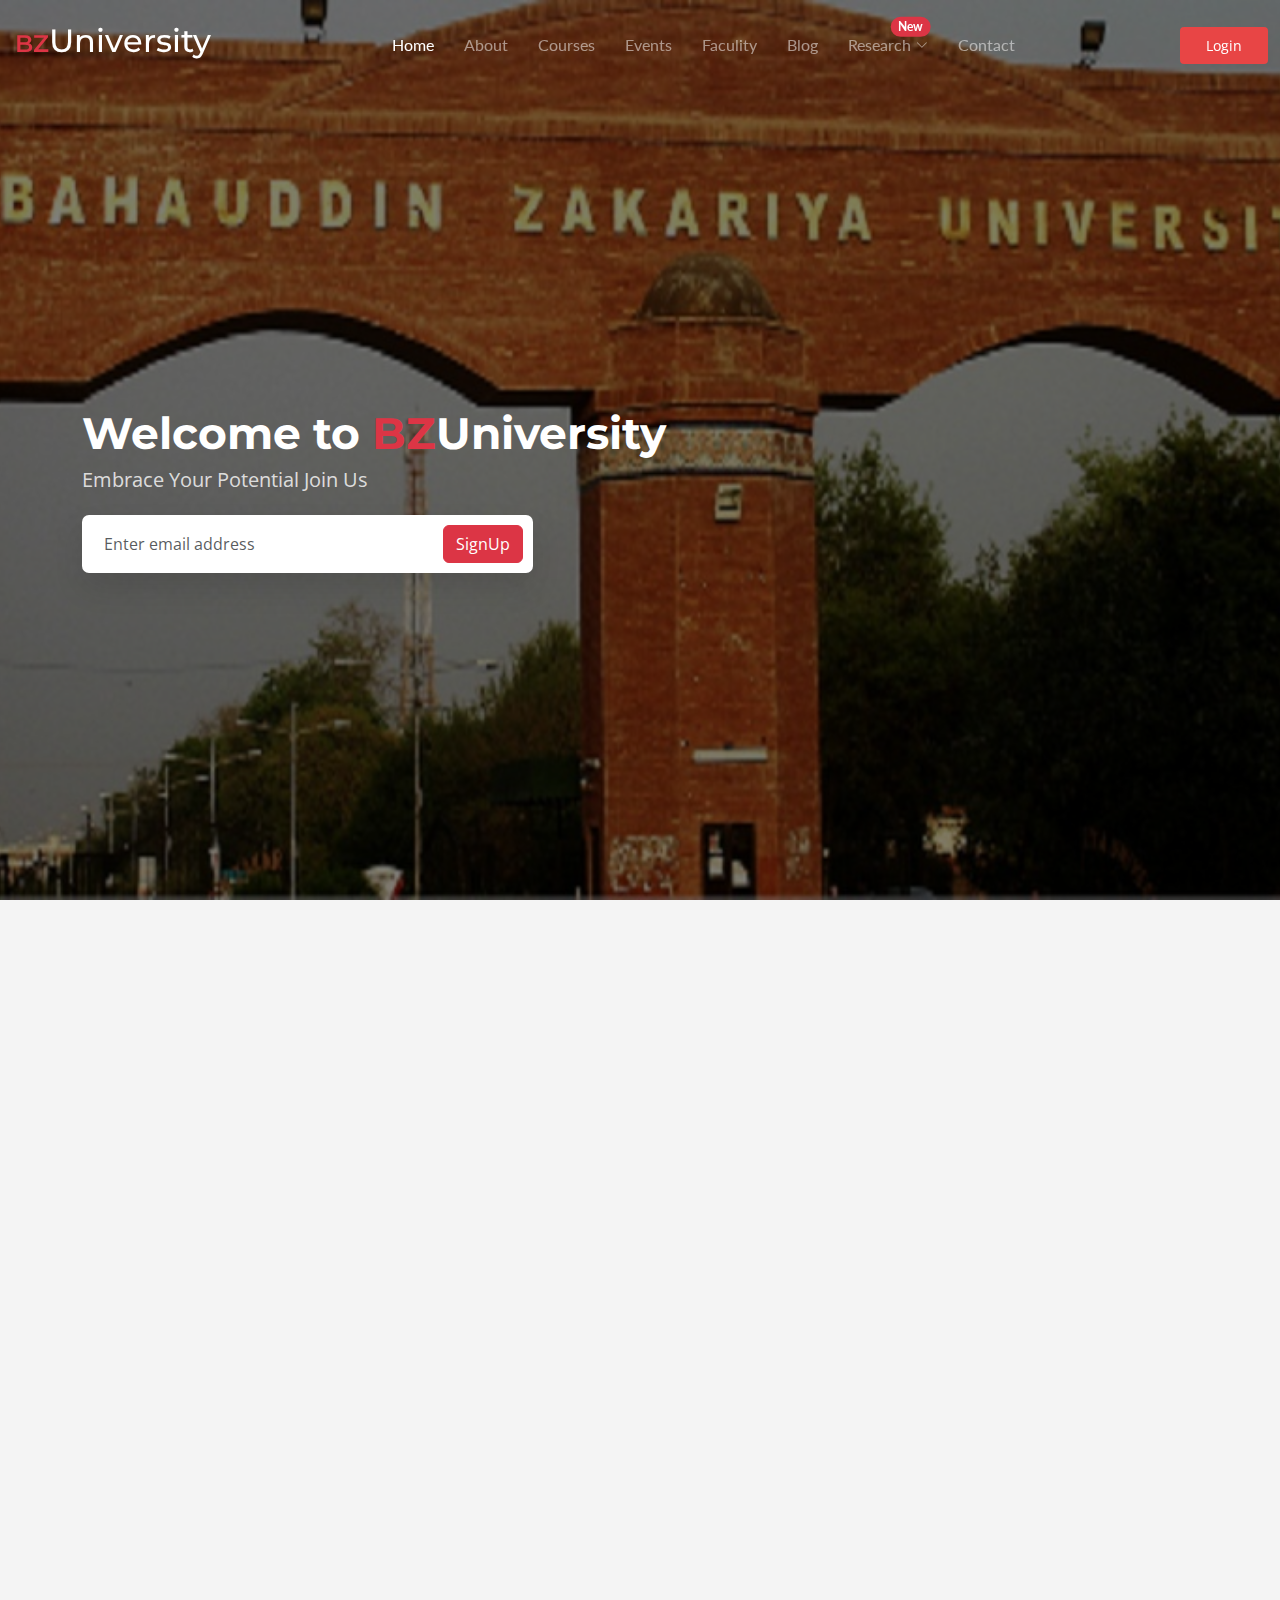
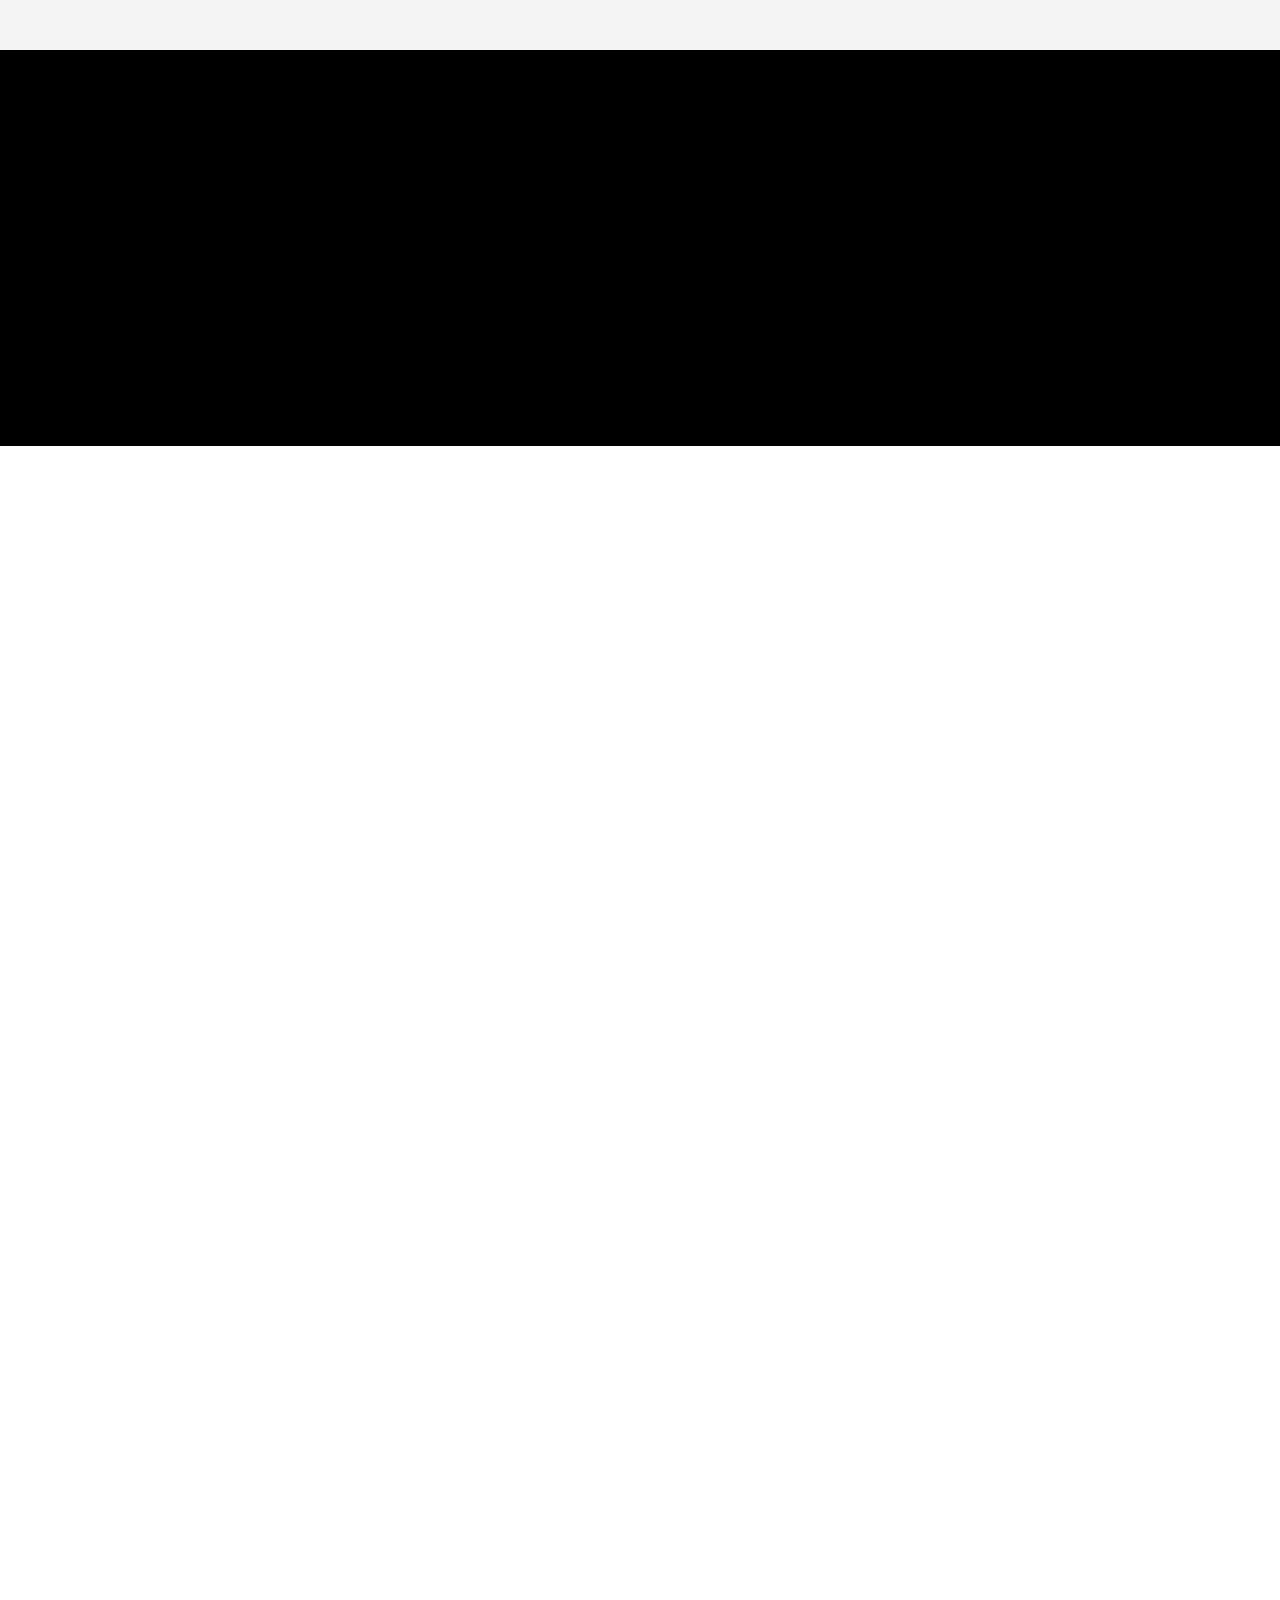
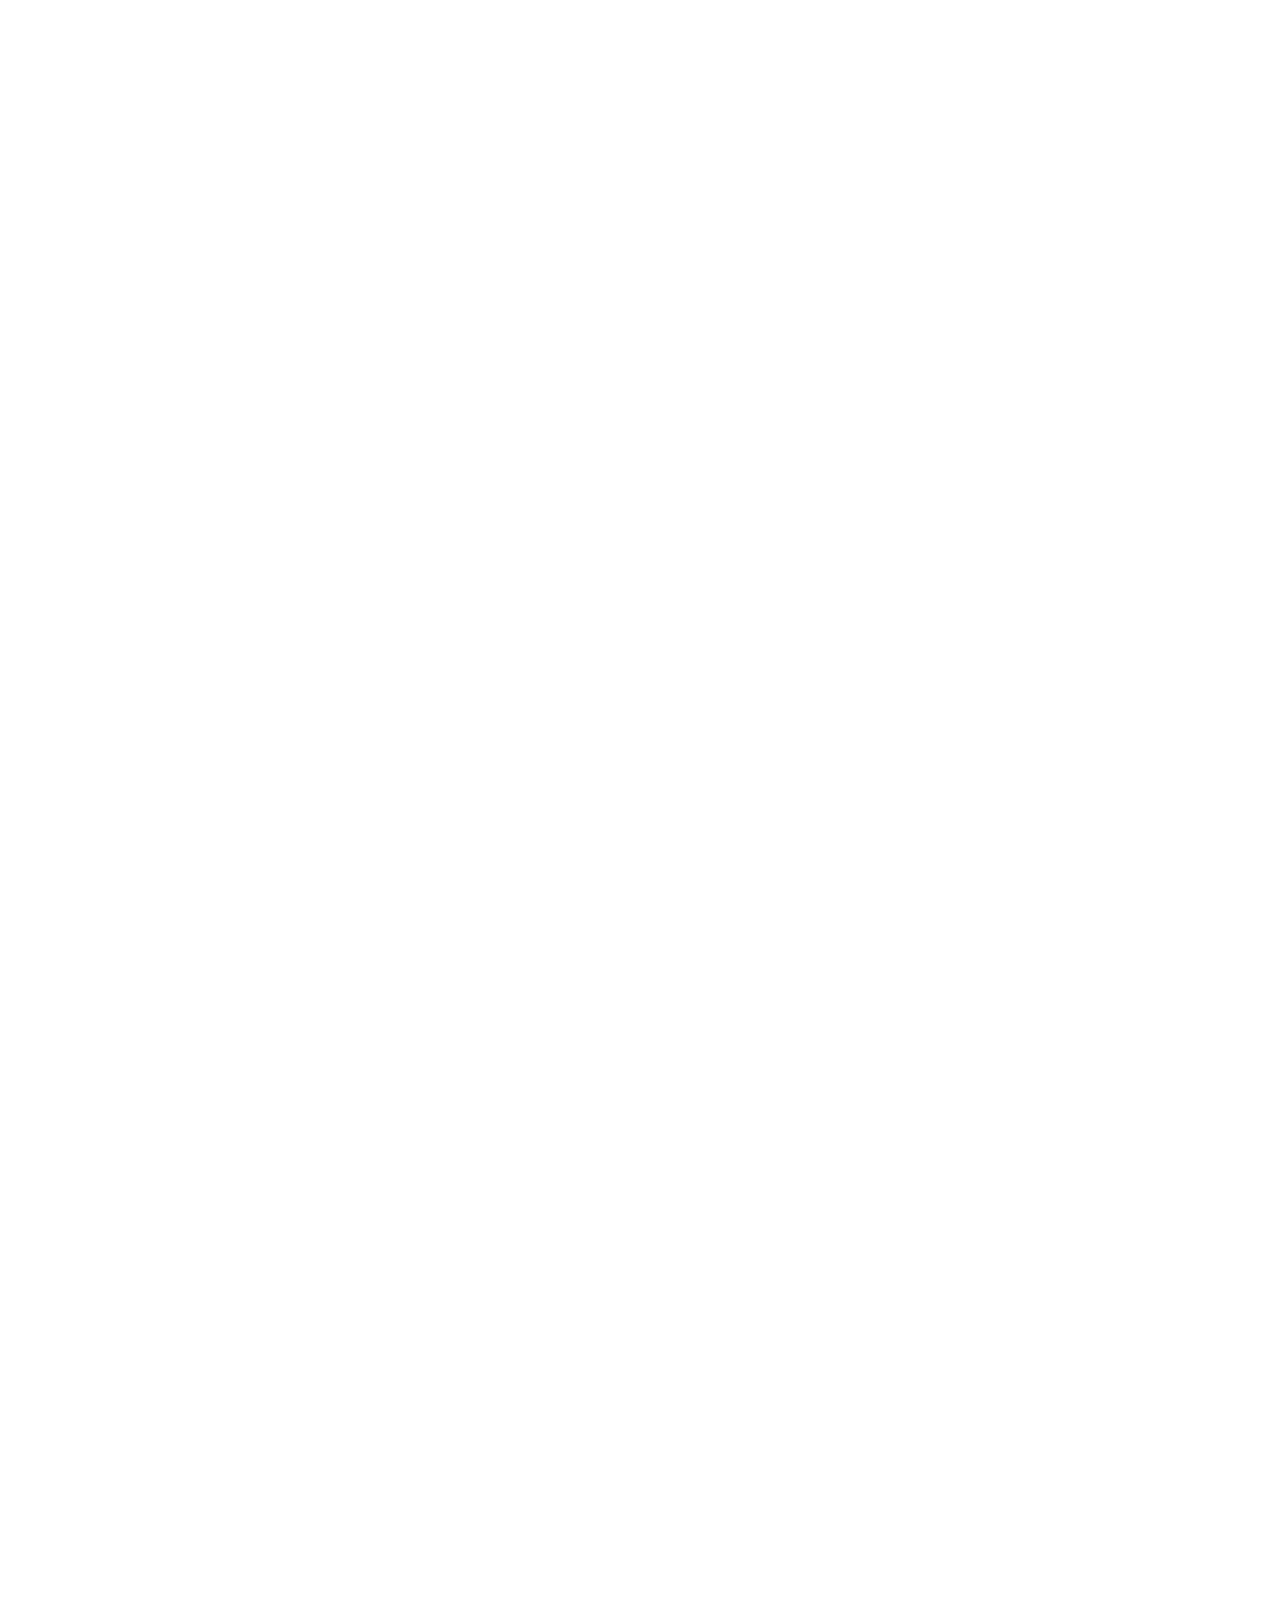
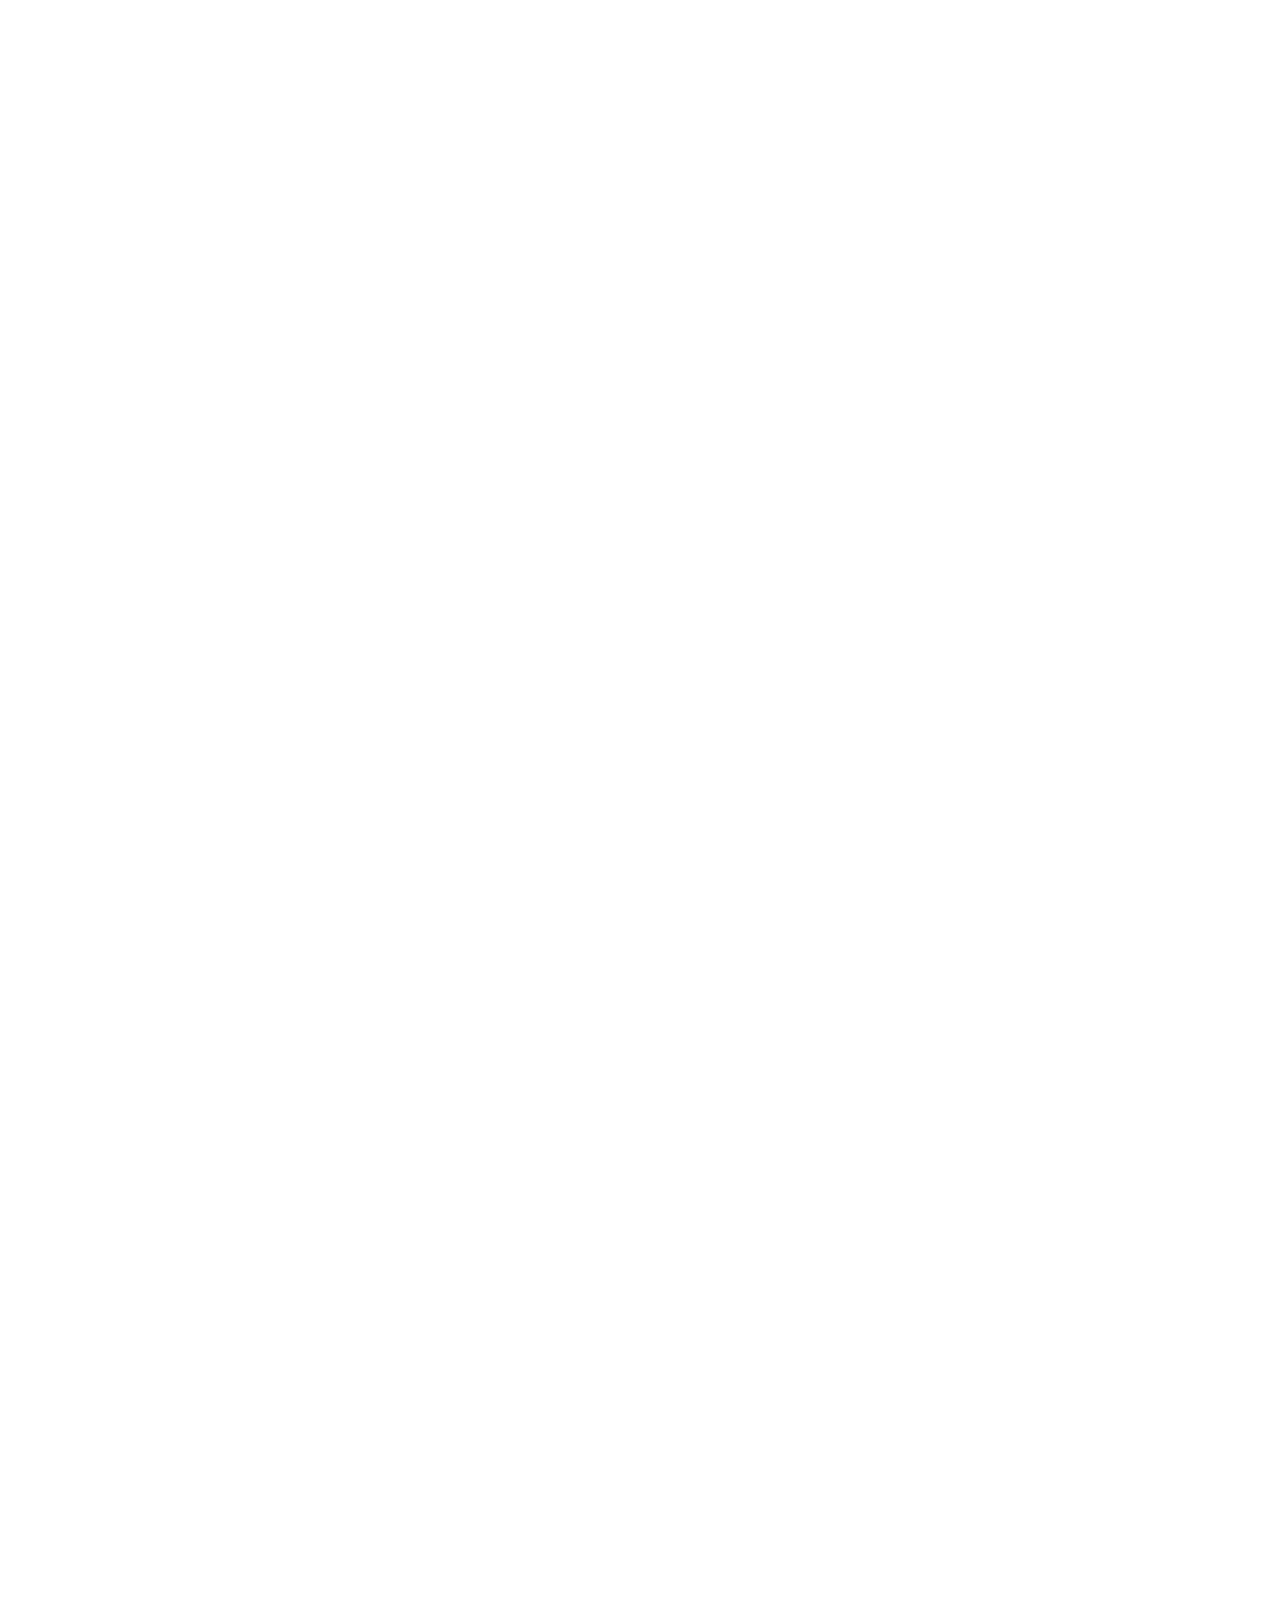
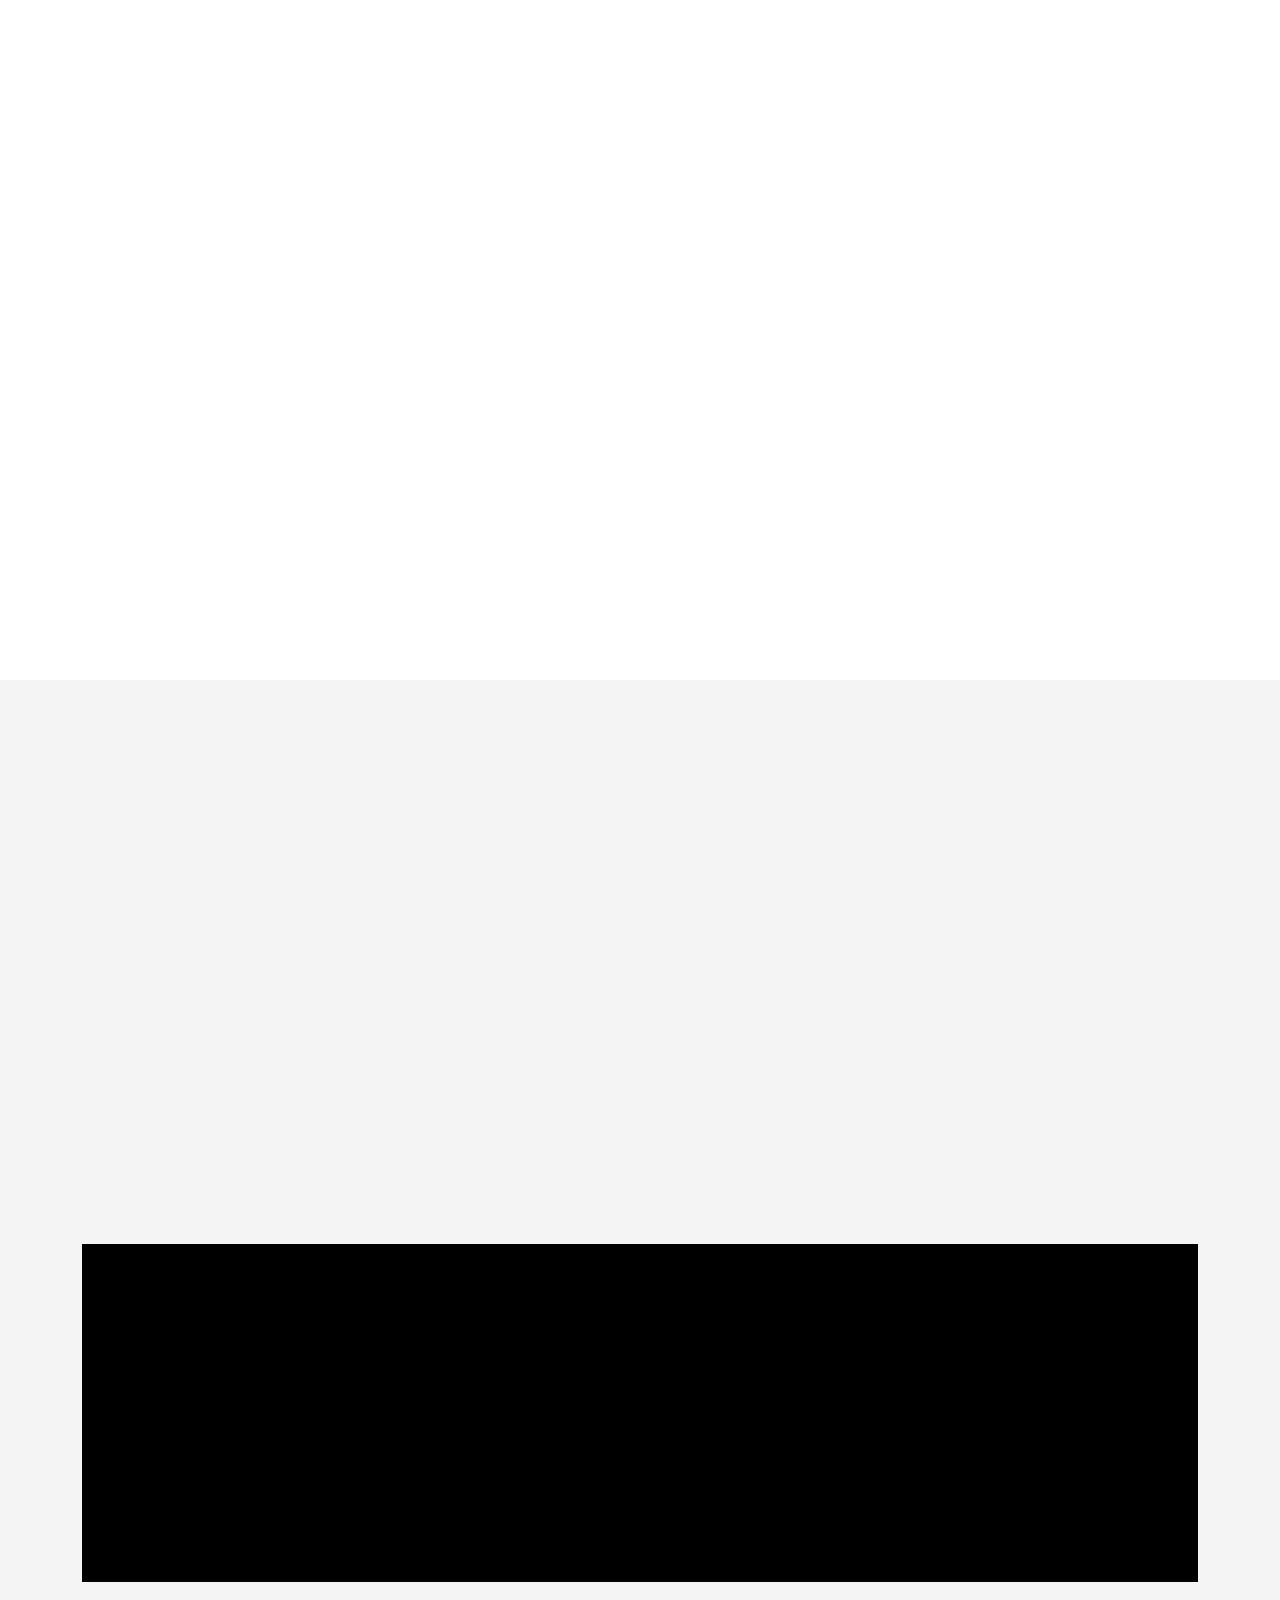
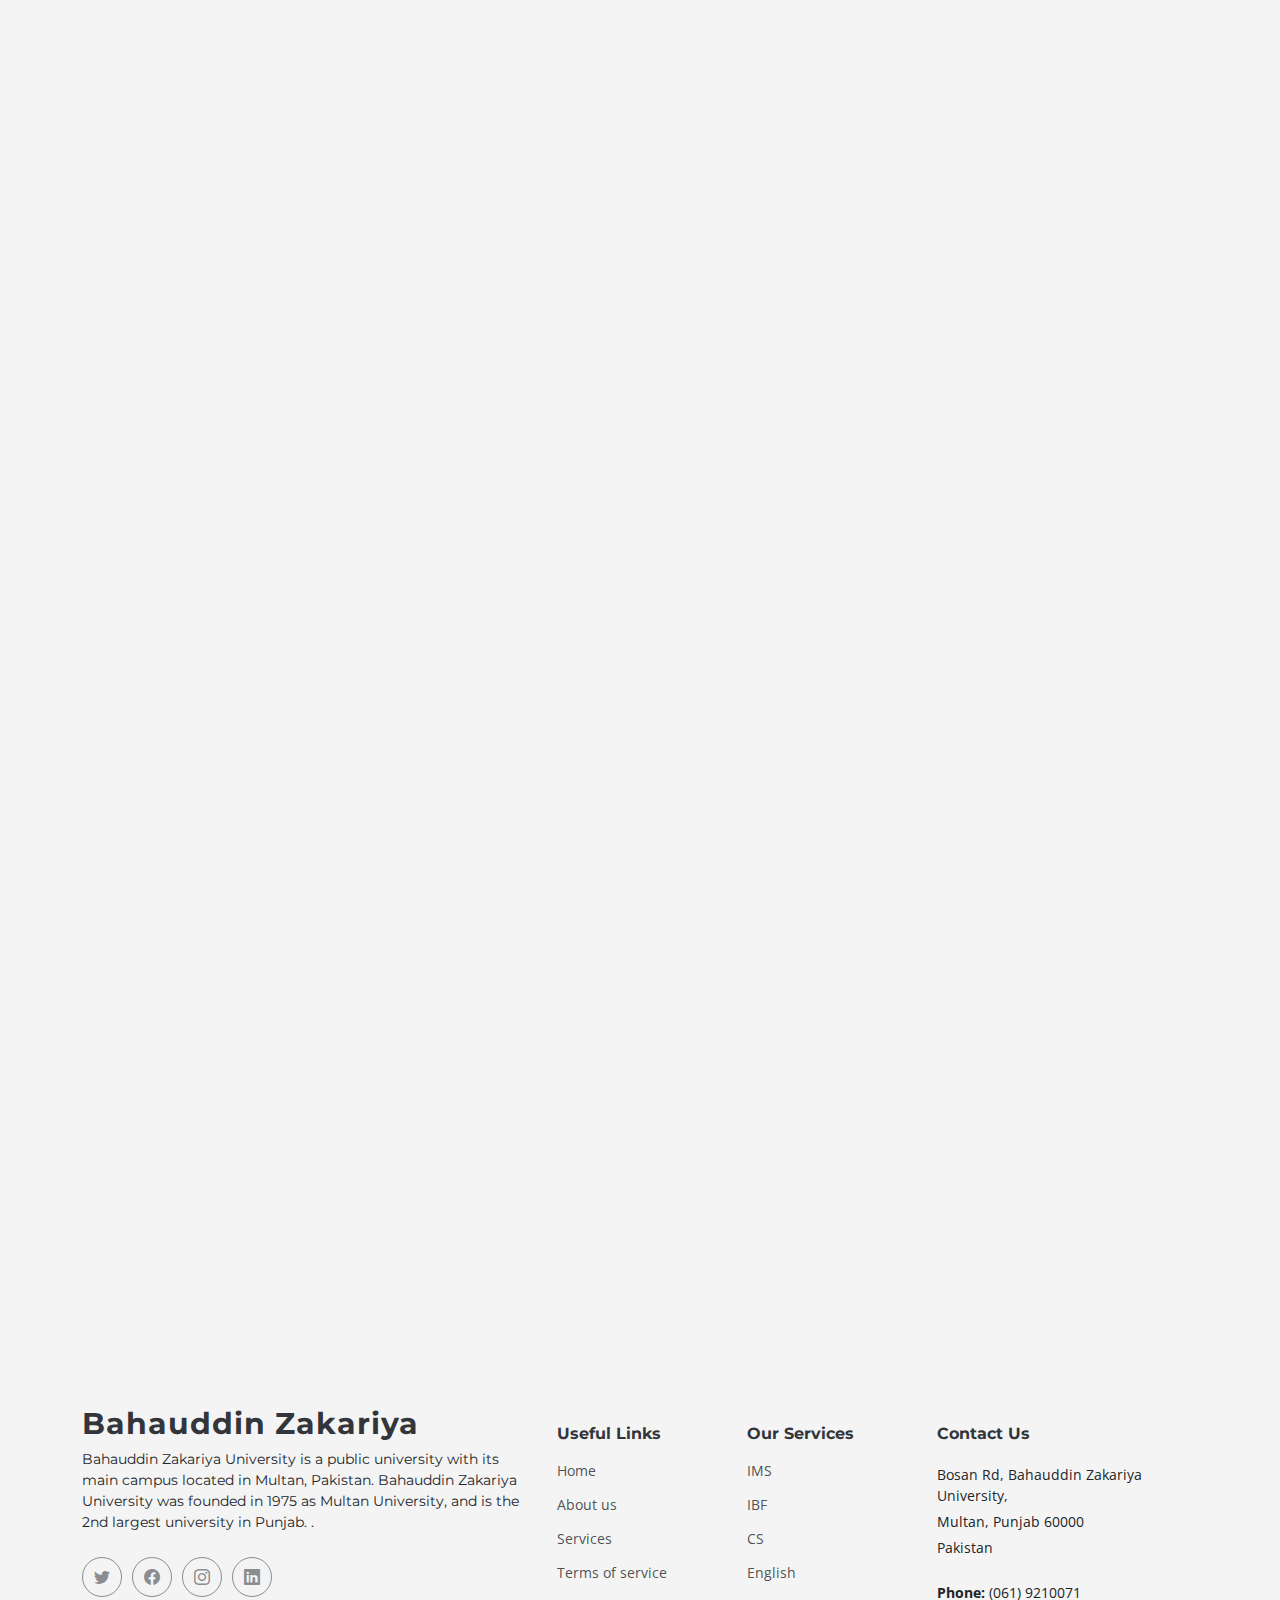
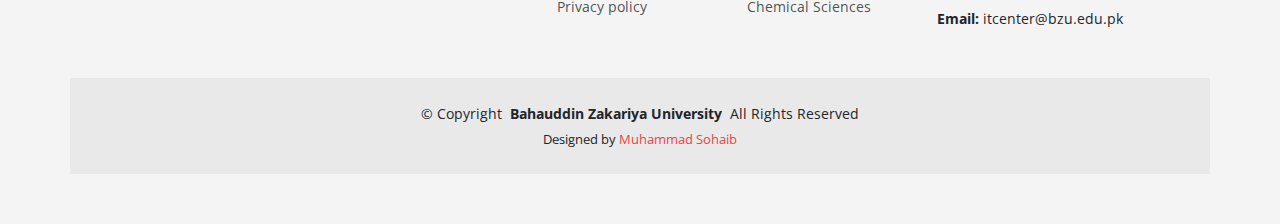
<file: index.html>
<!DOCTYPE html>
<html lang="en">

<head>
  <meta charset="utf-8">
  <meta content="width=device-width, initial-scale=1.0" name="viewport">

  <title>Home - BZ University</title>
  <meta content="" name="description">
  <meta content="" name="keywords">

  <!-- Favicons -->
  <link href="assets/img/logo.png" rel="icon">
  <link href="assets/img/logo.png" rel="apple-touch-icon">

  <!-- Fonts -->
  <link href="https://fonts.googleapis.com" rel="preconnect">
  <link href="https://fonts.gstatic.com" rel="preconnect" crossorigin>
  <link href="https://fonts.googleapis.com/css2?family=Open+Sans:ital,wght@0,300;0,400;0,500;0,600;0,700;0,800;1,300;1,400;1,500;1,600;1,700;1,800&family=Montserrat:ital,wght@0,100;0,200;0,300;0,400;0,500;0,600;0,700;0,800;0,900;1,100;1,200;1,300;1,400;1,500;1,600;1,700;1,800;1,900&family=Lato:ital,wght@0,100;0,300;0,400;0,700;0,900;1,100;1,300;1,400;1,700;1,900&display=swap" rel="stylesheet">

  <!-- Vendor CSS Files -->
  <link href="assets/vendor/bootstrap/css/bootstrap.min.css" rel="stylesheet">
  <link href="assets/vendor/bootstrap-icons/bootstrap-icons.css" rel="stylesheet">
  <link href="assets/vendor/glightbox/css/glightbox.min.css" rel="stylesheet">
  <link href="assets/vendor/swiper/swiper-bundle.min.css" rel="stylesheet">
  <link href="assets/vendor/aos/aos.css" rel="stylesheet">
  <link href="https://cdn.jsdelivr.net/npm/bootstrap@5.3.2/dist/css/bootstrap.min.css" rel="stylesheet" integrity="sha384-T3c6CoIi6uLrA9TneNEoa7RxnatzjcDSCmG1MXxSR1GAsXEV/Dwwykc2MPK8M2HN" crossorigin="anonymous">
  <!-- Template Main CSS File -->
  <link href="assets/css/main.css" rel="stylesheet">
  <style>
    .resizing{
      margin-top: 0px!important;
    }
    .badgestyle{
      bottom: 10px!important;
      
    }
  </style>

  
</head>

<body class="index-page" data-bs-spy="scroll" data-bs-target="#navmenu">

  <!-- ======= Header ======= -->
  <header id="header" class="header fixed-top d-flex align-items-center">
    <div class="container-fluid d-flex align-items-center justify-content-between">

      <a href="index.html" class="logo d-flex align-items-center me-auto me-xl-0">
        <!-- Uncomment the line below if you also wish to use an image logo -->
        <!-- <img src="assets/img/logo.png" alt=""> -->
       <h2> <span class="text-danger">BZ</span>University</h2>
        
        
      </a>

      <!-- Nav Menu -->
      <nav id="navmenu" class="navmenu">
        <ul>
          <li><a href="index.html#hero" class="active">Home</a></li>
          <li><a href="index.html#about">About</a></li>
          <li><a href="index.html#services">Courses</a></li>
          <li><a href="index.html#portfolio">Events</a></li>
          <li><a href="index.html#team">Faculity</a></li>
          <li><a href="blog.html">Blog</a></li>
          
          <li class="dropdown has-dropdown"><a href="#"><span class="position-relative">Research<span class="badgestyle position-absolute start-100 translate-middle badge rounded-pill bg-danger">New</span>
          </span> <i class="bi bi-chevron-down"></i></a>
            <ul class="dd-box-shadow">
              <li><a href="#">Publications</a></li>
              <li class="dropdown has-dropdown"><a href="#"><span>Student Portal</span> <i class="bi bi-chevron-down"></i></a>
                <ul class="dd-box-shadow">
                  <li><a href="#">Scheme of studies</a></li>
                  <li><a href="#">LMS @ CS</a></li>
                  <li><a href="#">Time Tables</a></li>
                  <li><a href="#">Digital Library</a></li>
                  <li><a href="#Gallery">Gallery<span class="badge bg-danger">New</span></a></li>
                  <li><a href="#">Course Links</a></li>
                </ul>
              </li>
              <li><a href="#">Ph.D. Scholars</a></li>
              <li><a href="#">Faculty Portal</a></li>
              <li class="dropdown has-dropdown"><a href="#"><span>Facilities</span> <i class="bi bi-chevron-down"></i></a>
                <ul class="dd-box-shadow">
                  <li><a href="#">BS</a></li>
                  <li><a href="#">MCS</a></li>
                  <li><a href="#">MS<span class="badge bg-danger">New</span></a></li>
                  <li><a href="#">ADP</a></li>
                  <li><a href="#">PhD</a></li>
                </ul>
              </li>
            </ul>
          </li>
          <li><a href="index.html#contact">Contact</a></li>
        </ul>

        <i class="mobile-nav-toggle d-xl-none bi bi-list"></i>
      </nav><!-- End Nav Menu -->

      <a class="btn-getstarted" href="loginpage/login.html">Login</a>

    </div>
  </header><!-- End Header -->

  <main id="main">

    <!-- Hero Section - Home Page -->
    <section id="hero" class="hero">

      <img src="assets/img/hero-bg.jpg" alt="" data-aos="fade-in">

      <div class="container">
        <div class="row">
          <div class="col-lg-10">
            <h2 data-aos="fade-up" data-aos-delay="100">Welcome to <span class="text-danger">BZ</span>University</h2>
            <p data-aos="fade-up" data-aos-delay="200">Embrace Your Potential
              Join Us</p>
          </div>
          <div class="col-lg-5">
            <form action="#" class="sign-up-form d-flex" data-aos="fade-up" data-aos-delay="300">
              <input type="text" class="form-control" placeholder="Enter email address">
              <a class="btn btn-danger" href="loginpage/signup.html">SignUp</a>
              
            </form>
          </div>
        </div>
      </div>

    </section><!-- End Hero Section -->

   
    <!-- About Section - Home Page -->
    <section id="about" class="about">

      <div class="container" data-aos="fade-up" data-aos-delay="100">
        <div class="row align-items-xl-center gy-5">

          <div class="col-xl-5 content">
            <h3>About Us</h3>
            <h2>Bahauddin Zakariya University - BZU</h2>
            <p>Bahauddin Zakariya University is a public university with its main campus located in Multan, Pakistan. Bahauddin Zakariya University was founded in 1975 as Multan University, and is the 2nd largest university in Punjab. It was renamed in 1979 in honour of a Sufi saint Baha-ud-din Zakariya.</p>
            <a href="#" class="read-more"><span>Read More</span><i class="bi bi-arrow-right"></i></a>
          </div>

          <div class="col-xl-7">
            <div class="row gy-4 icon-boxes">

              <div class="col-md-6" data-aos="fade-up" data-aos-delay="200">
                <div class="icon-box resizing">
                  <i class="bi bi-buildings"></i>
                  <h3>Departments</h3>
                  <p>We are offering upto 25 degrees and have 30 deparments</p>
                </div>
              </div> <!-- End Icon Box -->

              <div class="col-md-6" data-aos="fade-up" data-aos-delay="300">
                <div class="icon-box resizing">
                  <i class="bi bi-clipboard-pulse"></i>
                  <h3>Faculity</h3>
                  <p>It has Faculty of Science and Technology, which has eight research laboratories. </p>
                </div>
              </div> <!-- End Icon Box -->

              <div class="col-md-6" data-aos="fade-up" data-aos-delay="400">
                <div class="icon-box resizing">
                  <i class="bi bi-command"></i>
                  <h3>Tradition</h3>
                  <p>The university has a strong agricultural tradition</p>
                </div>
              </div> <!-- End Icon Box -->

              <div class="col-md-6" data-aos="fade-up" data-aos-delay="500">
                <div class="icon-box resizing">
                  <i class="bi bi-graph-up-arrow"></i>
                  <h3>Rankings</h3>
                  <p>BZ University is the 4th top most university in Pakistan</p>
                </div>
              </div> <!-- End Icon Box -->

            </div>
          </div>

        </div>
      </div>

    </section><!-- End About Section -->

    <!-- Stats Section - Home Page -->
    <section id="stats" class="stats">

      <img src="assets/img/stats-bg.jpeg" alt="" data-aos="fade-in">

      <div class="container position-relative" data-aos="fade-up" data-aos-delay="100">

        <div class="row gy-4">

          <div class="col-lg-3 col-md-6">
            <div class="stats-item text-center w-100 h-100">
              <span data-purecounter-start="0" data-purecounter-end="53456" data-purecounter-duration="1" class="purecounter"></span>
              <p>Students</p>
            </div>
          </div><!-- End Stats Item -->

          <div class="col-lg-3 col-md-6">
            <div class="stats-item text-center w-100 h-100">
              <span data-purecounter-start="0" data-purecounter-end="30" data-purecounter-duration="1" class="purecounter"></span>
              <p>Departments</p>
            </div>
          </div><!-- End Stats Item -->

          <div class="col-lg-3 col-md-6">
            <div class="stats-item text-center w-100 h-100">
              <span data-purecounter-start="0" data-purecounter-end="14053" data-purecounter-duration="1" class="purecounter"></span>
              <p>Hours Of Support</p>
            </div>
          </div><!-- End Stats Item -->

          <div class="col-lg-3 col-md-6">
            <div class="stats-item text-center w-100 h-100">
              <span data-purecounter-start="0" data-purecounter-end="1245" data-purecounter-duration="1" class="purecounter"></span>
              <p>Workers</p>
            </div>
          </div><!-- End Stats Item -->

        </div>

      </div>

    </section><!-- End Stats Section -->

    <!-- Services Section - Home Page -->
    <section id="services" class="services">

      <!--  Section Title -->
      <div class="container section-title" data-aos="fade-up">
        <h2>Courses</h2>
        <p>Here are some main courses through which we are well know</p>
      </div><!-- End Section Title -->

      <div class="container">

        <div class="row gy-4">

          <div class="col-lg-6 " data-aos="fade-up" data-aos-delay="100">
            <div class="service-item d-flex">
              <div class="icon flex-shrink-0"><i class="bi bi-briefcase"></i></div>
              <div>
                <h4 class="title"><a href="services-details.html" class="stretched-link">Institute of Management Science</a></h4>
                <p class="description">Pakistan in 1987 which offers undergraduate and graduate programs in management.</p>
              </div>
            </div>
          </div>
          <!-- End Service Item -->

          <div class="col-lg-6 " data-aos="fade-up" data-aos-delay="200">
            <div class="service-item d-flex">
              <div class="icon flex-shrink-0"><i class="bi bi-card-checklist"></i></div>
              <div>
                <h4 class="title"><a href="services-details.html" class="stretched-link">Institute of Banking and Finance</a></h4>
                <p class="description">It is a leading institute for the training of central and commercial bankers.</p>
              </div>
            </div>
          </div><!-- End Service Item -->

          <div class="col-lg-6 " data-aos="fade-up" data-aos-delay="300">
            <div class="service-item d-flex">
              <div class="icon flex-shrink-0"><i class="bi bi-bar-chart"></i></div>
              <div>
                <h4 class="title"><a href="services-details.html" class="stretched-link">Department of Computer Science</a></h4>
                <p class="description">Pakistan in 1987 which offers undergraduate and graduate programs in computer sciences.</p>
              </div>
            </div>
          </div><!-- End Service Item -->

          <div class="col-lg-6 " data-aos="fade-up" data-aos-delay="400">
            <div class="service-item d-flex">
              <div class="icon flex-shrink-0"><i class="bi bi-binoculars"></i></div>
              <div>
                <h4 class="title"><a href="services-details.html" class="stretched-link">Department of Chemical Sciences</a></h4>
                <p class="description">Chemistry is a scientific discipline which studies the properties, composition, and transformation of matter.</p>
              </div>
            </div>
          </div><!-- End Service Item -->

          <div class="col-lg-6 " data-aos="fade-up" data-aos-delay="500">
            <div class="service-item d-flex">
              <div class="icon flex-shrink-0"><i class="bi bi-brightness-high"></i></div>
              <div>
                <h4 class="title"><a href="services-details.html" class="stretched-link">Department of Plant Pathology</a></h4>
                <p class="description">Our research spans the breadth of plant science, with expertise in plant diseases, crop science, molecular biology, physiology and evolution</p>
              </div>
            </div>
          </div><!-- End Service Item -->

          <div class="col-lg-6 " data-aos="fade-up" data-aos-delay="600">
            <div class="service-item d-flex">
              <div class="icon flex-shrink-0"><i class="bi bi-calendar4-week"></i></div>
              <div>
                <h4 class="title"><a href="services-details.html" class="stretched-link">Department of English</a></h4>
                <p class="description">Studying for an English Literature degree allows you to develop a thorough knowledge of literary history, theory, and criticism</p>
              </div>
            </div>
          </div><!-- End Service Item -->

        </div>

      </div>

    </section><!-- End Services Section -->

    <!-- Features Section - Home Page -->
    <section id="features" class="features">

      <!--  Section Title -->
      <div class="container section-title" data-aos="fade-up">
        <h2>Features</h2>
        
      </div><!-- End Section Title -->

      <div class="container">

        <div class="row gy-4 align-items-center features-item">
          <div class="col-lg-5 order-2 order-lg-1" data-aos="fade-up" data-aos-delay="200">
            <h3>Bahauddin Zakariya University</h3>
            <p>
              A university is an institution of higher education, usually comprising a college of liberal arts and sciences and graduate and professional schools and having the authority to confer degrees in various fields of study.
            </p>
            <a href="loginpage/login.html" class="btn btn-get-started">Login</a>
          </div>
          <div class="col-lg-7 order-1 order-lg-2 d-flex align-items-center" data-aos="zoom-out" data-aos-delay="100">
            <div class="image-stack">
              <img src="assets/img/features-light-1.jpg" alt="" class="stack-front">
              <img src="assets/img/features-light-2.jpeg" alt="" class="stack-back">
            </div>
          </div>
        </div><!-- Features Item -->

        <div class="row gy-4 align-items-stretch justify-content-between features-item ">
          <div class="col-lg-6 d-flex align-items-center features-img-bg" data-aos="zoom-out">
            <img src="assets/img/features-light-3.png" class="img-fluid" alt="">
          </div>
          <div class="col-lg-5 d-flex justify-content-center flex-column" data-aos="fade-up">
            <h3>Bahauddin Zakariya University</h3>
            <p></p>
            <ul>
              <li><i class="bi bi-check"></i> <span>Huge apportunities for students</span></li>
              <li><i class="bi bi-check"></i><span> Best place to develop yourself</span></li>
              <li><i class="bi bi-check"></i> <span>Best management system</span>.</li>
              <li><i class="bi bi-check"></i> <span>High quality studies</span>.</li>
            </ul>
            
          </div>
        </div><!-- Features Item -->

      </div>

    </section><!-- End Features Section -->

    <!-- Portfolio Section - Home Page -->
    <section id="portfolio" class="portfolio">

      <!--  Section Title -->
      <div id="Gallery" class="container section-title" data-aos="fade-up">
        <h2>Gallery</h2>
        <p>Some beautiful moments of <span class="text-danger">BZU</span></p>
      </div><!-- End Section Title -->

      <div class="container">

        <div class="isotope-layout" data-default-filter="*" data-layout="masonry" data-sort="original-order">

          <ul class="portfolio-filters isotope-filters" data-aos="fade-up" data-aos-delay="100">
            <li data-filter="*" class="filter-active">All</li>
            <li data-filter=".filter-app">Sport</li>
            <li data-filter=".filter-product">Fun Fair</li>
            <li data-filter=".filter-branding">Seminor</li>
          </ul><!-- End Portfolio Filters -->

          <div class="row gy-4 isotope-container" data-aos="fade-up" data-aos-delay="200">

            <div class="col-lg-4 col-md-6 portfolio-item isotope-item filter-app">
              <img src="assets/img/masonry-portfolio/masonry-portfolio-6.jpg" class="img-fluid" alt="">
              <div class="portfolio-info">
                <h4>Picture 1</h4>
                
                <a href="assets/img/masonry-portfolio/masonry-portfolio-6.jpg" title="Picture 1" data-gallery="portfolio-gallery-app" class="glightbox preview-link"><i class="bi bi-zoom-in"></i></a>
                <a href="portfolio-details.html" title="More Details" class="details-link"><i class="bi bi-link-45deg"></i></a>
              </div>
            </div><!-- End Portfolio Item -->

            <div class="col-lg-4 col-md-6 portfolio-item isotope-item filter-product">
              <img src="assets/img/masonry-portfolio/masonry-portfolio-2.jpg" class="img-fluid" alt="">
              <div class="portfolio-info">
                <h4>Picture 2</h4>
                
                <a href="assets/img/masonry-portfolio/masonry-portfolio-2.jpg" title="Picture 2" data-gallery="portfolio-gallery-product" class="glightbox preview-link"><i class="bi bi-zoom-in"></i></a>
                <a href="portfolio-details.html" title="More Details" class="details-link"><i class="bi bi-link-45deg"></i></a>
              </div>
            </div><!-- End Portfolio Item -->

            <div class="col-lg-4 col-md-6 portfolio-item isotope-item filter-branding">
              <img src="assets/img/masonry-portfolio/masonry-portfolio-7.jpg" class="img-fluid" alt="">
              <div class="portfolio-info">
                <h4>Picture 3</h4>
                
                <a href="assets/img/masonry-portfolio/masonry-portfolio-7.jpg" title="Picture 3" data-gallery="portfolio-gallery-branding" class="glightbox preview-link"><i class="bi bi-zoom-in"></i></a>
                <a href="portfolio-details.html" title="More Details" class="details-link"><i class="bi bi-link-45deg"></i></a>
              </div>
            </div><!-- End Portfolio Item -->

            <div class="col-lg-4 col-md-6 portfolio-item isotope-item filter-app">
              <img src="assets/img/masonry-portfolio/masonry-portfolio-4.jpg" class="img-fluid" alt="">
              <div class="portfolio-info">
                <h4>Picture 4</h4>
                
                <a href="assets/img/masonry-portfolio/masonry-portfolio-4.jpg" title="Picture 4" data-gallery="portfolio-gallery-app" class="glightbox preview-link"><i class="bi bi-zoom-in"></i></a>
                <a href="portfolio-details.html" title="More Details" class="details-link"><i class="bi bi-link-45deg"></i></a>
              </div>
            </div><!-- End Portfolio Item -->

            <div class="col-lg-4 col-md-6 portfolio-item isotope-item filter-product">
              <img src="assets/img/masonry-portfolio/masonry-portfolio-5.jpg" class="img-fluid" alt="">
              <div class="portfolio-info">
                <h4>Picture 5</h4>
                
                <a href="assets/img/masonry-portfolio/masonry-portfolio-5.jpg" title="Picture 5" data-gallery="portfolio-gallery-product" class="glightbox preview-link"><i class="bi bi-zoom-in"></i></a>
                <a href="portfolio-details.html" title="More Details" class="details-link"><i class="bi bi-link-45deg"></i></a>
              </div>
            </div><!-- End Portfolio Item -->

            <div class="col-lg-4 col-md-6 portfolio-item isotope-item filter-branding">
              <img src="assets/img/masonry-portfolio/masonry-portfolio-1.png" class="img-fluid" alt="">
              <div class="portfolio-info">
                <h4>Picture 6</h4>
                
                <a href="assets/img/masonry-portfolio/masonry-portfolio-1.png" title="Picture 6" data-gallery="portfolio-gallery-branding" class="glightbox preview-link"><i class="bi bi-zoom-in"></i></a>
                <a href="portfolio-details.html" title="More Details" class="details-link"><i class="bi bi-link-45deg"></i></a>
              </div>
            </div><!-- End Portfolio Item -->

            <div class="col-lg-4 col-md-6 portfolio-item isotope-item filter-app">
              <img src="assets/img/masonry-portfolio/masonry-portfolio-8.jpg" class="img-fluid" alt="">
              <div class="portfolio-info">
                <h4>Picture 7</h4>
                
                <a href="assets/img/masonry-portfolio/masonry-portfolio-8.jpg" title="Picture 7" data-gallery="portfolio-gallery-app" class="glightbox preview-link"><i class="bi bi-zoom-in"></i></a>
                <a href="portfolio-details.html" title="More Details" class="details-link"><i class="bi bi-link-45deg"></i></a>
              </div>
            </div><!-- End Portfolio Item -->

            <div class="col-lg-4 col-md-6 portfolio-item isotope-item filter-product">
              <img src="assets/img/masonry-portfolio/masonry-portfolio-3.jpg" class="img-fluid" alt="">
              <div class="portfolio-info">
                <h4>Picture 8</h4>
                
                <a href="assets/img/masonry-portfolio/masonry-portfolio-3.jpg" title="Picture 8" data-gallery="portfolio-gallery-product" class="glightbox preview-link"><i class="bi bi-zoom-in"></i></a>
                <a href="portfolio-details.html" title="More Details" class="details-link"><i class="bi bi-link-45deg"></i></a>
              </div>
            </div><!-- End Portfolio Item -->

            <div class="col-lg-4 col-md-6 portfolio-item isotope-item filter-branding">
              <img src="assets/img/masonry-portfolio/masonry-portfolio-9.png" class="img-fluid" alt="">
              <div class="portfolio-info">
                <h4>Picture 9</h4>
                
                <a href="assets/img/masonry-portfolio/masonry-portfolio-9.png" title="Picture 9" data-gallery="portfolio-gallery-branding" class="glightbox preview-link"><i class="bi bi-zoom-in"></i></a>
                <a href="portfolio-details.html" title="More Details" class="details-link"><i class="bi bi-link-45deg"></i></a>
              </div>
            </div><!-- End Portfolio Item -->

          </div><!-- End Portfolio Container -->

        </div>

      </div>

    </section><!-- End Portfolio Section -->

    <!-- Pricing Section - Home Page -->
    <section id="pricing" class="pricing">

      <!--  Section Title -->
      <div class="container section-title" data-aos="fade-up">
        <h2>Pricing</h2>
        <p>Here are some excitings plan which you can avail, looking forward for you.</p>
      </div><!-- End Section Title -->

      <div class="container" data-aos="zoom-in" data-aos-delay="100">

        <div class="row g-4">

          <div class="col-lg-4">
            <div class="pricing-item">
              <h3>Scholarships Plan</h3>
              <div class="icon">
                <i class="bi bi-box"></i>
              </div>
              <h4><sup>RS:</sup>0<span> / semester</span></h4>
              <ul>
                <li><i class="bi bi-check"></i> <span>For fata, disable and faculity students.</span></li>
                <li><i class="bi bi-check"></i> <span>No dues</span></li>
                <li><i class="bi bi-check"></i> <span>Free admission</span></li>
                <li><i class="bi bi-check"></i> <span>Free hostel</span></li>
                <li><i class="bi bi-check"></i> <span>Free transport</span></li>
                <!-- <li class="na"><i class="bi bi-x"></i> <span>Free hostel</span></li>
                <li class="na"><i class="bi bi-x"></i> <span>Massa ultricies mi quis hendrerit</span></li> -->
              </ul>
              <div class="text-center"><a href="#" class="buy-btn">Apply Now</a></div>
            </div>
          </div><!-- End Pricing Item -->

          <div class="col-lg-4">
            <div class="pricing-item featured">
              <h3>Marit Plan</h3>
              <div class="icon">
                <i class="bi bi-rocket"></i>
              </div>

              <h4><sup>RS:</sup>30000<span> / semester</span></h4>
              <ul>
                <li><i class="bi bi-check"></i> <span>Good faculity</span></li>
                <li><i class="bi bi-check"></i> <span>Hostels avaliable</span></li>
                <li><i class="bi bi-check"></i> <span>Transport free</span></li>
                <li><i class="bi bi-check"></i> <span>Societies</span></li>
                <li><i class="bi bi-check"></i> <span>Play grounds</span></li>
              </ul>
              <div class="text-center"><a href="#" class="buy-btn">Apply Now</a></div>
            </div>
          </div><!-- End Pricing Item -->

          <div class="col-lg-4">
            <div class="pricing-item">
              <h3>Self Plan</h3>
              <div class="icon">
                <i class="bi bi-send"></i>
              </div>
              <h4><sup>RS:</sup>30,000<span> / semester</span></h4>
              <ul>
                <li><i class="bi bi-check"></i> <span>First time RS:30,0000</span></li>
                <li><i class="bi bi-check"></i> <span>Good faculity</span></li>
                <li><i class="bi bi-check"></i> <span>Hostels avaliable</span></li>
                <li><i class="bi bi-check"></i> <span>Transport free</span></li>
                <li><i class="bi bi-check"></i> <span>Play grounds</span></li>
              </ul>
              <div class="text-center"><a href="#" class="buy-btn">Apply Now</a></div>
            </div>
          </div><!-- End Pricing Item -->

        </div>

      </div>

    </section><!-- End Pricing Section -->

    <!-- Faq Section - Home Page -->
    <section id="faq" class="faq">

      <div class="container">

        <div class="row gy-4">

          <div class="col-lg-4" data-aos="fade-up" data-aos-delay="100">
            <div class="content px-xl-5">
              <h3><span>Frequently Asked </span><strong>Questions</strong></h3>
              <p>
              Here are some questions which you might wandering for... 
              </p>
            </div>
          </div>

          <div class="col-lg-8" data-aos="fade-up" data-aos-delay="200">

            <div class="faq-container">
              <div class="faq-item faq-active">
                <h3><span class="num">1.</span> <span>Why Bahauddin Zakariya University?</span></h3>
                <div class="faq-content">
                  <p>Bahauddin Zakariya University was founded in 1975 as Multan University, and is the 2nd largest university in Punjab.</p>
                </div>
                <i class="faq-toggle bi bi-chevron-right"></i>
              </div><!-- End Faq item-->

              <div class="faq-item">
                <h3><span class="num">2.</span> <span>What are the standards of studies?</span></h3>
                <div class="faq-content">
                  <p>Dolor sit amet consectetur adipiscing elit pellentesque habitant morbi. Id interdum velit laoreet id donec ultrices. Fringilla phasellus faucibus scelerisque eleifend donec pretium. Est pellentesque elit ullamcorper dignissim. Mauris ultrices eros in cursus turpis massa tincidunt dui.</p>
                </div>
                <i class="faq-toggle bi bi-chevron-right"></i>
              </div><!-- End Faq item-->

              <div class="faq-item">
                <h3><span class="num">3.</span> <span>What are the standards of hostel life?</span></h3>
                <div class="faq-content">
                  <p>Eleifend mi in nulla posuere sollicitudin aliquam ultrices sagittis orci. Faucibus pulvinar elementum integer enim. Sem nulla pharetra diam sit amet nisl suscipit. Rutrum tellus pellentesque eu tincidunt. Lectus urna duis convallis convallis tellus. Urna molestie at elementum eu facilisis sed odio morbi quis</p>
                </div>
                <i class="faq-toggle bi bi-chevron-right"></i>
              </div><!-- End Faq item-->

              <div class="faq-item">
                <h3><span class="num">4.</span> <span>What are extracurricular activities?</span></h3>
                <div class="faq-content">
                  <p>Dolor sit amet consectetur adipiscing elit pellentesque habitant morbi. Id interdum velit laoreet id donec ultrices. Fringilla phasellus faucibus scelerisque eleifend donec pretium. Est pellentesque elit ullamcorper dignissim. Mauris ultrices eros in cursus turpis massa tincidunt dui.</p>
                </div>
                <i class="faq-toggle bi bi-chevron-right"></i>
              </div><!-- End Faq item-->

              <div class="faq-item">
                <h3><span class="num">5.</span> <span>What are standards of professors?</span></h3>
                <div class="faq-content">
                  <p>Molestie a iaculis at erat pellentesque adipiscing commodo. Dignissim suspendisse in est ante in. Nunc vel risus commodo viverra maecenas accumsan. Sit amet nisl suscipit adipiscing bibendum est. Purus gravida quis blandit turpis cursus in</p>
                </div>
                <i class="faq-toggle bi bi-chevron-right"></i>
              </div><!-- End Faq item-->

            </div>

          </div>
        </div>

      </div>

    </section><!-- End Faq Section -->

    <!-- Team Section - Home Page -->
    <section id="team" class="team">

      <!--  Section Title -->
      <div class="container section-title" data-aos="fade-up">
        <h2>Compliments for you</h2>
        <p>Some lines from our respectiable faculity members</p>
      </div><!-- End Section Title -->

      <div class="container">

        <div class="row gy-5">

          <div class="col-lg-4 col-md-6 member" data-aos="fade-up" data-aos-delay="100">
            <div class="member-img">
              <img src="assets/img/masonry-portfolio/vs.png" class="img-fluid" alt="">
              <div class="social">
                <a href="#"><i class="bi bi-twitter"></i></a>
                <a href="#"><i class="bi bi-facebook"></i></a>
                <a href="#"><i class="bi bi-instagram"></i></a>
                <a href="#"><i class="bi bi-linkedin"></i></a>
              </div>
            </div>
            <div class="member-info text-center">
              <h4>Mansoor Akbar Kundi</h4>
              <span>Vise Chancellor</span>
              <p>Your dedication to self-improvement and learning is truly commendable.You'd be a fantastic addition to our educational environment.</p>
            </div>
          </div><!-- End Team Member -->

          <div class="col-lg-4 col-md-6 member" data-aos="fade-up" data-aos-delay="200">
            <div class="member-img">
              <img src="assets/img/masonry-portfolio/security.jpg" class="img-fluid" alt="">
              <div class="social">
                <a href="#"><i class="bi bi-twitter"></i></a>
                <a href="#"><i class="bi bi-facebook"></i></a>
                <a href="#"><i class="bi bi-instagram"></i></a>
                <a href="#"><i class="bi bi-linkedin"></i></a>
              </div>
            </div>
            <div class="member-info text-center">
              <h4>Mr Ahmed Abbas Shah</h4>
              <span>Security Manager</span>
              <p>I would be thrilled to have a dedicated student like you in our university. Your enthusiasm for learning is truly inspiring.</p>
            </div>
          </div><!-- End Team Member -->

          <div class="col-lg-4 col-md-6 member" data-aos="fade-up" data-aos-delay="300">
            <div class="member-img">
              <img src="assets/img/masonry-portfolio/journal.jpg" class="img-fluid" alt="">
              <div class="social">
                <a href="#"><i class="bi bi-twitter"></i></a>
                <a href="#"><i class="bi bi-facebook"></i></a>
                <a href="#"><i class="bi bi-instagram"></i></a>
                <a href="#"><i class="bi bi-linkedin"></i></a>
              </div>
            </div>
            <div class="member-info text-center">
              <h4>Miss Abida Parveen</h4>
              <span>Director</span>
              <p>Your positive attitude and eagerness to learn are qualities that every teacher hopes to find in their students.</p>
            </div>
          </div><!-- End Team Member -->

        </div>

         
    <!-- Call-to-action Section - Home Page -->
    <section id="call-to-action" class="call-to-action mt-4">

      <img src="assets/img/cta-bg.png" alt="">

      <div class="mt-4 container">
        <div class="row justify-content-center" data-aos="zoom-in" data-aos-delay="100">
          <div class="col-xl-10">
            <div class="text-center">
              <h3>Have a campus tour</h3>
              <p>See what is waiting for you...</p>
              <a class="cta-btn" href="https://youtu.be/w_8nmenDqSA?si=UBT8dX6_WsV_sToR">Check out</a>
            </div>
          </div>
        </div>
      </div>

    </section><!-- End Call-to-action Section -->

    

    <!-- Recent-posts Section - Home Page -->
    <section id="recent-posts" class="recent-posts">

      <!--  Section Title -->
      <div class="container section-title" data-aos="fade-up">
        <h2>Recent Posts</h2>
        <p>Here are some recent posts from our students</p>
      </div><!-- End Section Title -->

      <div class="container">

        <div class="row gy-4">

          <div class="col-xl-4 col-md-6" data-aos="fade-up" data-aos-delay="100">
            <article>

              <div class="post-img">
                <img src="assets/img/blog/blog-1.png" alt="" class="img-fluid">
              </div>

              <p class="post-category">Politics</p>

              <h2 class="title">
                <a href="blog-details.html">Zakarian students protest</a>
              </h2>

              <div class="d-flex align-items-center">
                <img src="assets/img/blog/blog-author.jpg" alt="" class="img-fluid post-author-img flex-shrink-0">
                <div class="post-meta">
                  <p class="post-author">Halima Riaz</p>
                  <p class="post-date">
                    <time datetime="2022-01-01">Jan 1, 2023</time>
                  </p>
                </div>
              </div>

            </article>
          </div><!-- End post list item -->

          <div class="col-xl-4 col-md-6" data-aos="fade-up" data-aos-delay="200">
            <article>

              <div class="post-img">
                <img src="assets/img/blog/blog-2.jpeg" alt="" class="img-fluid">
              </div>

              <p class="post-category">Sports</p>

              <h2 class="title">
                <a href="blog-details.html">Sports Gala 2k23</a>
              </h2>

              <div class="d-flex align-items-center">
                <img src="assets/img/blog/blog-author-2.jpg" alt="" class="img-fluid post-author-img flex-shrink-0">
                <div class="post-meta">
                  <p class="post-author">Sadaf Ch</p>
                  <p class="post-date">
                    <time datetime="2022-01-01">Jun 5, 2023</time>
                  </p>
                </div>
              </div>

            </article>
          </div><!-- End post list item -->

          <div class="col-xl-4 col-md-6" data-aos="fade-up" data-aos-delay="300">
            <article>

              <div class="post-img">
                <img src="assets/img/blog/blog-3.jpg" alt="" class="img-fluid">
              </div>

              <p class="post-category">Entertainment</p>

              <h2 class="title">
                <a href="blog-details.html">Annual Dinner 2k23</a>
              </h2>

              <div class="d-flex align-items-center">
                <img src="assets/img/blog/blog-author-3.jpg" alt="" class="img-fluid post-author-img flex-shrink-0">
                <div class="post-meta">
                  <p class="post-author">Muhammad Sohaib</p>
                  <p class="post-date">
                    <time datetime="2022-01-01">Jun 22, 2023</time>
                  </p>
                </div>
              </div>

            </article>
          </div><!-- End post list item -->

        </div><!-- End recent posts list -->

      </div>

    </section><!-- End Recent-posts Section -->

    <!-- Contact Section - Home Page -->
    <section id="contact" class="contact">

      <!--  Section Title -->
      <div class="container section-title" data-aos="fade-up">
        <h2>Contact</h2>
        <p>You can contact us anytime from anywhere...</p>
      </div><!-- End Section Title -->

      <div class="container" data-aos="fade-up" data-aos-delay="100">

        <div class="row gy-4">

          <div class="col-lg-6">

            <div class="row gy-4">
              <div class="col-md-6">
                <div class="info-item" data-aos="fade" data-aos-delay="200">
                  <i class="bi bi-geo-alt"></i>
                  <h3>Address</h3>
                  <p>Bosan Rd, Bahauddin Zakariya University, </p>
                  <p>Multan, Punjab 60000</p>
                </div>
              </div><!-- End Info Item -->

              <div class="col-md-6">
                <div class="info-item" data-aos="fade" data-aos-delay="300">
                  <i class="bi bi-telephone"></i>
                  <h3>Call Us</h3>
                  <p>(061) 9210071</p>
                  
                </div>
              </div><!-- End Info Item -->

              <div class="col-md-6">
                <div class="info-item" data-aos="fade" data-aos-delay="400">
                  <i class="bi bi-envelope"></i>
                  <h3>Email Us</h3>
                  <p> itcenter@bzu.edu.pk</p>
                  
                </div>
              </div><!-- End Info Item -->

              <div class="col-md-6">
                <div class="info-item" data-aos="fade" data-aos-delay="500">
                  <i class="bi bi-clock"></i>
                  <h3>Open Hours</h3>
                  <p>Monday - Friday</p>
                  <p>9:00AM - 05:00PM</p>
                </div>
              </div><!-- End Info Item -->

            </div>

          </div>

          <div class="col-lg-6">
            <form action="forms/contact.php" method="post" class="php-email-form" data-aos="fade-up" data-aos-delay="200">
              <div class="row gy-4">

                <div class="col-md-6">
                  <input type="text" name="name" class="form-control" placeholder="Your Name" required>
                </div>

                <div class="col-md-6 ">
                  <input type="email" class="form-control" name="email" placeholder="Your Email" required>
                </div>

                <div class="col-md-12">
                  <input type="text" class="form-control" name="subject" placeholder="Subject" required>
                </div>

                <div class="col-md-12">
                  <textarea class="form-control" name="message" rows="6" placeholder="Message" required></textarea>
                </div>

                <div class="col-md-12 text-center">
                  <div class="loading">Loading</div>
                  <div class="error-message"></div>
                  <div class="sent-message">Your message has been sent. Thank you!</div>

                  <button type="submit">Send Message</button>
                </div>

              </div>
            </form>
          </div><!-- End Contact Form -->

        </div>

      </div>

    </section><!-- End Contact Section -->

  </main>

  <!-- ======= Footer ======= -->
  <footer id="footer" class="footer">

    <div class="container footer-top">
      <div class="row gy-4">
        <div class="col-lg-5 col-md-12 footer-about">
          <a href="index.html" class="logo d-flex align-items-center">
            <span>Bahauddin Zakariya</span>
          </a>
          <p>Bahauddin Zakariya University is a public university with its main campus located in Multan, Pakistan. Bahauddin Zakariya University was founded in 1975 as Multan University, and is the 2nd largest university in Punjab. .</p>
          <div class="social-links d-flex mt-4">
            <a href=""><i class="bi bi-twitter"></i></a>
            <a href=""><i class="bi bi-facebook"></i></a>
            <a href=""><i class="bi bi-instagram"></i></a>
            <a href=""><i class="bi bi-linkedin"></i></a>
          </div>
        </div>

        <div class="col-lg-2 col-6 footer-links">
          <h4>Useful Links</h4>
          <ul>
            <li><a href="#">Home</a></li>
            <li><a href="#">About us</a></li>
            <li><a href="#">Services</a></li>
            <li><a href="#">Terms of service</a></li>
            <li><a href="#">Privacy policy</a></li>
          </ul>
        </div>

        <div class="col-lg-2 col-6 footer-links">
          <h4>Our Services</h4>
          <ul>
            <li><a href="#">IMS</a></li>
            <li><a href="#">IBF</a></li>
            <li><a href="#">CS</a></li>
            <li><a href="#">English</a></li>
            <li><a href="#">Chemical Sciences</a></li>
          </ul>
        </div>

        <div class="col-lg-3 col-md-12 footer-contact text-center text-md-start">
          <h4>Contact Us</h4>
          <p>Bosan Rd, Bahauddin Zakariya University, </p>
          <p>Multan, Punjab 60000</p>
          <p>Pakistan</p>
          <p class="mt-4"><strong>Phone:</strong> <span>(061) 9210071</span></p>
          <p><strong>Email:</strong> <span>itcenter@bzu.edu.pk</span></p>
        </div>

      </div>
    </div>

    <div class="container copyright text-center mt-4">
      <p>&copy; <span>Copyright</span> <strong class="px-1">Bahauddin Zakariya University</strong> <span>All Rights Reserved</span></p>
      <div class="credits">
        <!-- All the links in the footer should remain intact. -->
        <!-- You can delete the links only if you've purchased the pro version. -->
        <!-- Licensing information: https://bootstrapmade.com/license/ -->
        <!-- Purchase the pro version with working PHP/AJAX contact form: [buy-url] -->
        Designed by <a href="https://bootstrapmade.com/">Muhammad Sohaib</a>
      </div>
    </div>

  </footer><!-- End Footer -->

  <!-- Scroll Top Button -->
  <a href="#" id="scroll-top" class="scroll-top d-flex align-items-center justify-content-center"><i class="bi bi-arrow-up-short"></i></a>

  <!-- Preloader -->
  <div id="preloader">
    <div></div>
    <div></div>
    <div></div>
    <div></div>
  </div>

  <!-- Vendor JS Files -->
  <script src="assets/vendor/bootstrap/js/bootstrap.bundle.min.js"></script>
  <script src="assets/vendor/glightbox/js/glightbox.min.js"></script>
  <script src="assets/vendor/purecounter/purecounter_vanilla.js"></script>
  <script src="assets/vendor/isotope-layout/isotope.pkgd.min.js"></script>
  <script src="assets/vendor/swiper/swiper-bundle.min.js"></script>
  <script src="assets/vendor/aos/aos.js"></script>
  <script src="assets/vendor/php-email-form/validate.js"></script> 
  <script src="https://cdn.jsdelivr.net/npm/bootstrap@5.3.2/dist/js/bootstrap.bundle.min.js" integrity="sha384-C6RzsynM9kWDrMNeT87bh95OGNyZPhcTNXj1NW7RuBCsyN/o0jlpcV8Qyq46cDfL" crossorigin="anonymous"></script>

  <!-- Template Main JS File -->
  <script src="assets/js/main.js"></script>

</body>

</html>
</file>
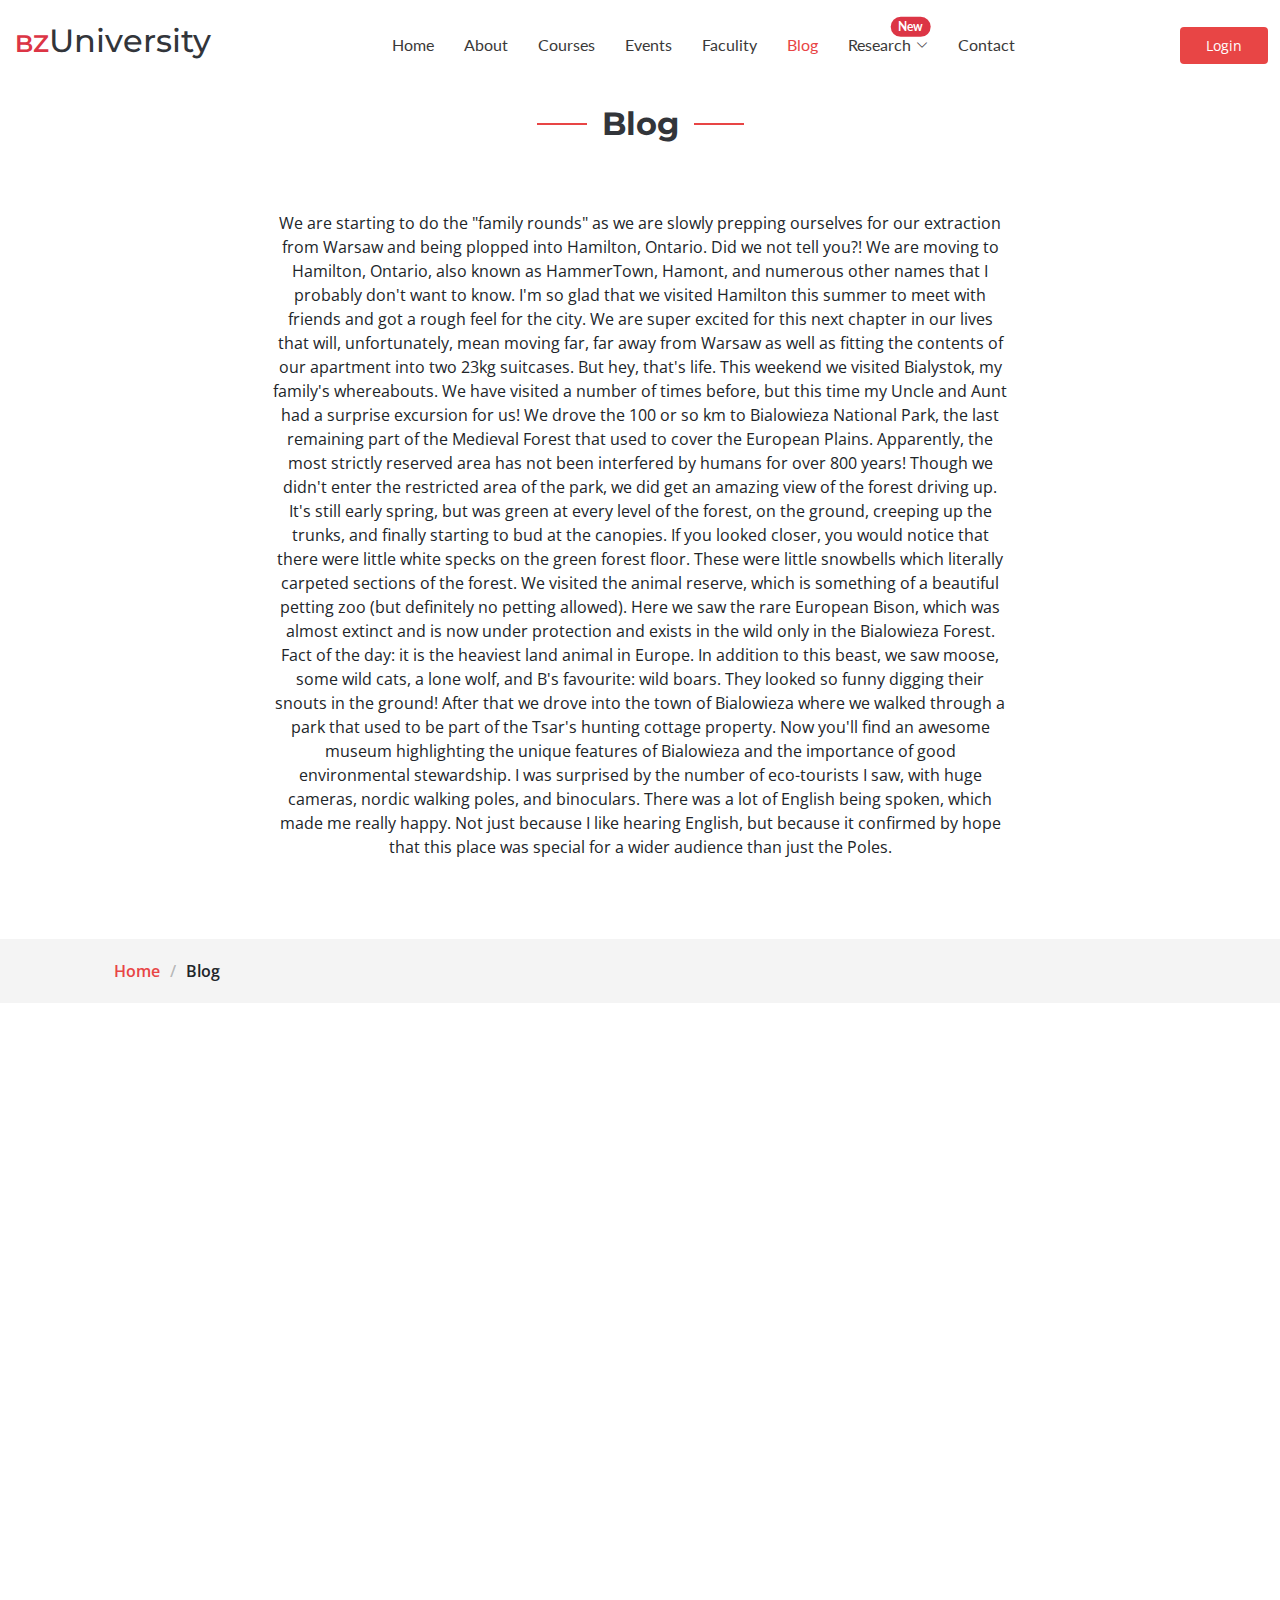
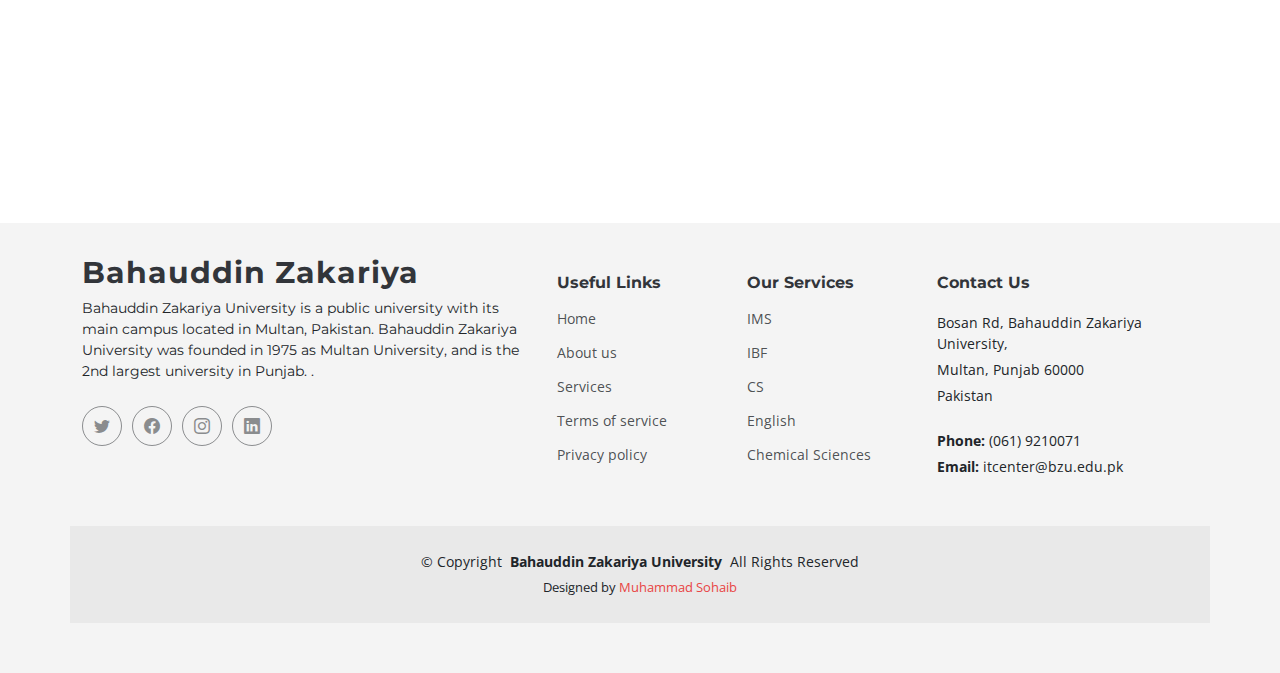
<file: blog.html>
<!DOCTYPE html>
<html lang="en">

<head>
  <meta charset="utf-8">
  <meta content="width=device-width, initial-scale=1.0" name="viewport">

  <title>Blog - BZ University</title>
  <meta content="" name="description">
  <meta content="" name="keywords">

  <!-- Favicons -->
  <link href="assets/img/logo.png" rel="icon">
  <link href="assets/img/logo.png" rel="apple-touch-icon">

  <!-- Fonts -->
  <link href="https://fonts.googleapis.com" rel="preconnect">
  <link href="https://fonts.gstatic.com" rel="preconnect" crossorigin>
  <link href="https://fonts.googleapis.com/css2?family=Open+Sans:ital,wght@0,300;0,400;0,500;0,600;0,700;0,800;1,300;1,400;1,500;1,600;1,700;1,800&family=Montserrat:ital,wght@0,100;0,200;0,300;0,400;0,500;0,600;0,700;0,800;0,900;1,100;1,200;1,300;1,400;1,500;1,600;1,700;1,800;1,900&family=Lato:ital,wght@0,100;0,300;0,400;0,700;0,900;1,100;1,300;1,400;1,700;1,900&display=swap" rel="stylesheet">

  <!-- Vendor CSS Files -->
  <link href="assets/vendor/bootstrap/css/bootstrap.min.css" rel="stylesheet">
  <link href="assets/vendor/bootstrap-icons/bootstrap-icons.css" rel="stylesheet">
  <link href="assets/vendor/glightbox/css/glightbox.min.css" rel="stylesheet">
  <link href="assets/vendor/swiper/swiper-bundle.min.css" rel="stylesheet">
  <link href="assets/vendor/aos/aos.css" rel="stylesheet">

  <!-- Template Main CSS File -->
  <link href="assets/css/main.css" rel="stylesheet">

  <!-- =======================================================
  * Template Name: Append
  * Updated: Sep 18 2023 with Bootstrap v5.3.2
  * Template URL: https://bootstrapmade.com/append-bootstrap-website-template/
  * Author: BootstrapMade.com
  * License: https://bootstrapmade.com/license/
  ======================================================== -->
  <style>
     .resizing{
      margin-top: 0px!important;
    }
    .badgestyle{
      bottom: 10px!important;
      
    }
  </style>
</head>

<body class="blog-page" data-bs-spy="scroll" data-bs-target="#navmenu">

    <header id="header" class="header fixed-top d-flex align-items-center">
    <div class="container-fluid d-flex align-items-center justify-content-between">

      <a href="index.html" class="logo d-flex align-items-center me-auto me-xl-0">
        <!-- Uncomment the line below if you also wish to use an image logo -->
        <!-- <img src="assets/img/logo.png" alt=""> -->
       <h2> <span class="text-danger">BZ</span>University</h2>
        
        
      </a>

      <!-- Nav Menu -->
      <nav id="navmenu" class="navmenu">
        <ul>
          <li><a href="index.html#hero">Home</a></li>
          <li><a href="index.html#about">About</a></li>
          <li><a href="index.html#services">Courses</a></li>
          <li><a href="index.html#portfolio">Events</a></li>
          <li><a href="index.html#team">Faculity</a></li>
          <li><a href="blog.html" class="active">Blog</a></li>
          
          <li class="dropdown has-dropdown"><a href="#"><span class="position-relative">Research<span class="badgestyle position-absolute start-100 translate-middle badge rounded-pill bg-danger">New</span>
          </span> <i class="bi bi-chevron-down"></i></a>
            <ul class="dd-box-shadow">
              <li><a href="#">Publications</a></li>
              <li class="dropdown has-dropdown"><a href="#"><span>Student Portal</span> <i class="bi bi-chevron-down"></i></a>
                <ul class="dd-box-shadow">
                  <li><a href="#">Scheme of studies</a></li>
                  <li><a href="#">LMS @ CS</a></li>
                  <li><a href="#">Time Tables</a></li>
                  <li><a href="#">Digital Library</a></li>
                  <li><a href="index.html#Gallery">Gallery<span class="badge bg-danger">New</span></a></li>
                  <li><a href="#">Course Links</a></li>
                </ul>
              </li>
              <li><a href="#">Ph.D. Scholars</a></li>
              <li><a href="#">Faculty Portal</a></li>
              <li class="dropdown has-dropdown"><a href="#"><span>Facilities</span> <i class="bi bi-chevron-down"></i></a>
                <ul class="dd-box-shadow">
                  <li><a href="#">BS</a></li>
                  <li><a href="#">MCS</a></li>
                  <li><a href="#">MS<span class="badge bg-danger">New</span></a></li>
                  <li><a href="#">ADP</a></li>
                  <li><a href="#">PhD</a></li>
                </ul>
              </li>
            </ul>
          </li>
          <li><a href="index.html#contact">Contact</a></li>
        </ul>

        <i class="mobile-nav-toggle d-xl-none bi bi-list"></i>
      </nav><!-- End Nav Menu -->

      <a class="btn-getstarted" href="loginpage/login.html">Login</a>

    </div>
  </header><!-- End Header -->

  <main id="main">

    <!-- Blog Page Title & Breadcrumbs -->
    <div data-aos="fade" class="page-title">
      <div class="heading">
        <div class="container">
          <div class="row d-flex justify-content-center text-center">
            <div class="col-lg-8">
              <div class="container section-title" data-aos="fade-up">
                <h2 class="mt-4">Blog</h2>
                
              </div><!-- End Section Title -->
              <p class="mb-0">We are starting to do the "family rounds" as we are slowly prepping ourselves for our extraction from Warsaw and being plopped into Hamilton, Ontario. Did we not tell you?! We are moving to Hamilton, Ontario, also known as HammerTown, Hamont, and numerous other names that I probably don't want to know. I'm so glad that we visited Hamilton this summer to meet with friends and got a rough feel for the city.


                We are super excited for this next chapter in our lives that will, unfortunately, mean moving far, far away from Warsaw as well as fitting the contents of our apartment into two 23kg suitcases. But hey, that's life.
                
                
                This weekend we visited Bialystok, my family's whereabouts. We have visited a number of times before, but this time my Uncle and Aunt had a surprise excursion for us! We drove the 100 or so km to Bialowieza National Park, the last remaining part of the Medieval Forest that used to cover the European Plains. Apparently, the most strictly reserved area has not been interfered by humans for over 800 years!
                
                
                Though we didn't enter the restricted area of the park, we did get an amazing view of the forest driving up. It's still early spring, but was green at every level of the forest, on the ground, creeping up the trunks, and finally starting to bud at the canopies. If you looked closer, you would notice that there were little white specks on the green forest floor. These were little snowbells which literally carpeted sections of the forest.
                
                
                We visited the animal reserve, which is something of a beautiful petting zoo (but definitely no petting allowed). Here we saw the rare European Bison, which was almost extinct and is now under protection and exists in the wild only in the Bialowieza Forest. Fact of the day: it is the heaviest land animal in Europe. In addition to this beast, we saw moose, some wild cats, a lone wolf, and B's favourite: wild boars. They looked so funny digging their snouts in the ground!
                
                
                After that we drove into the town of Bialowieza where we walked through a park that used to be part of the Tsar's hunting cottage property. Now you'll find an awesome museum highlighting the unique features of Bialowieza and the importance of good environmental stewardship.
                
                
                I was surprised by the number of eco-tourists I saw, with huge cameras, nordic walking poles, and binoculars. There was a lot of English being spoken, which made me really happy. Not just because I like hearing English, but because it confirmed by hope that this place was special for a wider audience than just the Poles.
                </p>
            </div>
          </div>
        </div>
      </div>
      <nav class="breadcrumbs">
        <div class="container">
          <ol>
            <li><a href="index.html">Home</a></li>
            <li class="current">Blog</li>
          </ol>
        </div>
      </nav>
    </div><!-- End Page Title -->

    <!-- Blog Section - Blog Page -->
    <section id="blog" class="blog">

      <div class="container" data-aos="fade-up" data-aos-delay="100">
        <section id="recent-posts" class="recent-posts">

          <!--  Section Title -->
          <div class="container section-title" data-aos="fade-up">
            <h2>Recent Posts</h2>
            <p>Here are some recent posts from our students</p>
          </div><!-- End Section Title -->
    
          <div class="container">
    
            <div class="row gy-4">
    
              <div class="col-xl-4 col-md-6" data-aos="fade-up" data-aos-delay="100">
                <article>
    
                  <div class="post-img">
                    <img src="assets/img/blog/blog-1.png" alt="" class="img-fluid">
                  </div>
    
                  <p class="post-category">Politics</p>
    
                  <h2 class="title">
                    <a href="blog-details.html">Zakarian students protest</a>
                  </h2>
    
                  <div class="d-flex align-items-center">
                    <img src="assets/img/blog/blog-author.jpg" alt="" class="img-fluid post-author-img flex-shrink-0">
                    <div class="post-meta">
                      <p class="post-author">Halima Riaz</p>
                      <p class="post-date">
                        <time datetime="2022-01-01">Jan 1, 2023</time>
                      </p>
                    </div>
                  </div>
    
                </article>
              </div><!-- End post list item -->
    
              <div class="col-xl-4 col-md-6" data-aos="fade-up" data-aos-delay="200">
                <article>
    
                  <div class="post-img">
                    <img src="assets/img/blog/blog-2.jpeg" alt="" class="img-fluid">
                  </div>
    
                  <p class="post-category">Sports</p>
    
                  <h2 class="title">
                    <a href="blog-details.html">Sports Gala 2k23</a>
                  </h2>
    
                  <div class="d-flex align-items-center">
                    <img src="assets/img/blog/blog-author-2.jpg" alt="" class="img-fluid post-author-img flex-shrink-0">
                    <div class="post-meta">
                      <p class="post-author">Sadaf Ch</p>
                      <p class="post-date">
                        <time datetime="2022-01-01">Jun 5, 2023</time>
                      </p>
                    </div>
                  </div>
    
                </article>
              </div><!-- End post list item -->
    
              <div class="col-xl-4 col-md-6" data-aos="fade-up" data-aos-delay="300">
                <article>
    
                  <div class="post-img">
                    <img src="assets/img/blog/blog-3.jpg" alt="" class="img-fluid">
                  </div>
    
                  <p class="post-category">Entertainment</p>
    
                  <h2 class="title">
                    <a href="blog-details.html">Annual Dinner 2k23</a>
                  </h2>
    
                  <div class="d-flex align-items-center">
                    <img src="assets/img/blog/blog-author-3.jpg" alt="" class="img-fluid post-author-img flex-shrink-0">
                    <div class="post-meta">
                      <p class="post-author">Muhammad Sohaib</p>
                      <p class="post-date">
                        <time datetime="2022-01-01">Jun 22, 2023</time>
                      </p>
                    </div>
                  </div>
    
                </article>
              </div><!-- End post list item -->
    
            </div><!-- End recent posts list -->
    
          </div>
    
        </section><!-- End Recent-posts Section -->
    
    

        <div class="pagination d-flex justify-content-center">
          <ul>
            <li><a href="#">1</a></li>
            <li class="active"><a href="#">2</a></li>
            <li><a href="#">3</a></li>
          </ul>
        </div><!-- End pagination -->

      </div>

    </section><!-- End Blog Section -->

  </main>

  <footer id="footer" class="footer">

    <div class="container footer-top">
      <div class="row gy-4">
        <div class="col-lg-5 col-md-12 footer-about">
          <a href="index.html" class="logo d-flex align-items-center">
            <span>Bahauddin Zakariya</span>
          </a>
          <p>Bahauddin Zakariya University is a public university with its main campus located in Multan, Pakistan. Bahauddin Zakariya University was founded in 1975 as Multan University, and is the 2nd largest university in Punjab. .</p>
          <div class="social-links d-flex mt-4">
            <a href=""><i class="bi bi-twitter"></i></a>
            <a href=""><i class="bi bi-facebook"></i></a>
            <a href=""><i class="bi bi-instagram"></i></a>
            <a href=""><i class="bi bi-linkedin"></i></a>
          </div>
        </div>

        <div class="col-lg-2 col-6 footer-links">
          <h4>Useful Links</h4>
          <ul>
            <li><a href="#">Home</a></li>
            <li><a href="#">About us</a></li>
            <li><a href="#">Services</a></li>
            <li><a href="#">Terms of service</a></li>
            <li><a href="#">Privacy policy</a></li>
          </ul>
        </div>

        <div class="col-lg-2 col-6 footer-links">
          <h4>Our Services</h4>
          <ul>
            <li><a href="#">IMS</a></li>
            <li><a href="#">IBF</a></li>
            <li><a href="#">CS</a></li>
            <li><a href="#">English</a></li>
            <li><a href="#">Chemical Sciences</a></li>
          </ul>
        </div>

        <div class="col-lg-3 col-md-12 footer-contact text-center text-md-start">
          <h4>Contact Us</h4>
          <p>Bosan Rd, Bahauddin Zakariya University, </p>
          <p>Multan, Punjab 60000</p>
          <p>Pakistan</p>
          <p class="mt-4"><strong>Phone:</strong> <span>(061) 9210071</span></p>
          <p><strong>Email:</strong> <span>itcenter@bzu.edu.pk</span></p>
        </div>

      </div>
    </div>

    <div class="container copyright text-center mt-4">
      <p>&copy; <span>Copyright</span> <strong class="px-1">Bahauddin Zakariya University</strong> <span>All Rights Reserved</span></p>
      <div class="credits">
        <!-- All the links in the footer should remain intact. -->
        <!-- You can delete the links only if you've purchased the pro version. -->
        <!-- Licensing information: https://bootstrapmade.com/license/ -->
        <!-- Purchase the pro version with working PHP/AJAX contact form: [buy-url] -->
        Designed by <a href="https://bootstrapmade.com/">Muhammad Sohaib</a>
      </div>
    </div>

  </footer><!-- End Footer -->

  
  <!-- Scroll Top Button -->
  <a href="#" id="scroll-top" class="scroll-top d-flex align-items-center justify-content-center"><i class="bi bi-arrow-up-short"></i></a>

  <!-- Preloader -->
  <div id="preloader">
    <div></div>
    <div></div>
    <div></div>
    <div></div>
  </div>

  <!-- Vendor JS Files -->
  <script src="assets/vendor/bootstrap/js/bootstrap.bundle.min.js"></script>
  <script src="assets/vendor/glightbox/js/glightbox.min.js"></script>
  <script src="assets/vendor/purecounter/purecounter_vanilla.js"></script>
  <script src="assets/vendor/isotope-layout/isotope.pkgd.min.js"></script>
  <script src="assets/vendor/swiper/swiper-bundle.min.js"></script>
  <script src="assets/vendor/aos/aos.js"></script>
  <script src="assets/vendor/php-email-form/validate.js"></script>

  <!-- Template Main JS File -->
  <script src="assets/js/main.js"></script>

</body>

</html>
</file>
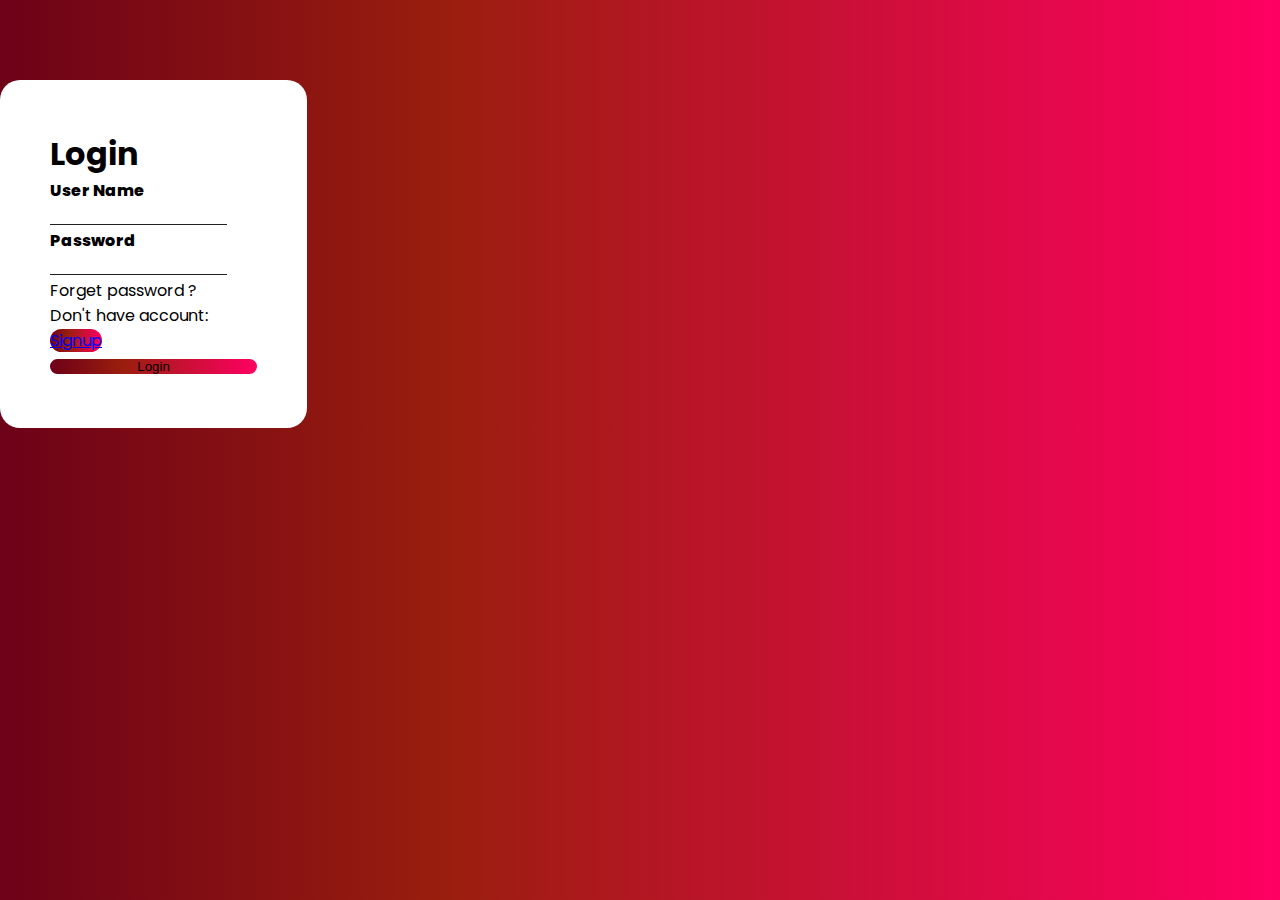
<file: loginpage/login.html>
<!doctype html>
<html lang="en">
  <head>
    <!-- Required meta tags -->
    <meta charset="utf-8">
    <meta name="viewport" content="width=device-width, initial-scale=1">

    <!-- Bootstrap CSS -->
    <link href="https://cdn.jsdelivr.net/npm/bootstrap@5.0.2/dist/css/bootstrap.min.css" rel="stylesheet" integrity="sha384-EVSTQN3/azprG1Anm3QDgpJLIm9Nao0Yz1ztcQTwFspd3yD65VohhpuuCOmLASjC" crossorigin="anonymous">
    <link href="./style.css" rel="stylesheet" >
    <title>Login Form</title>
  </head>
  <body>
        <div class="container-fluid">
            <form class="mx-auto">
                <h4 class="text-center">Login</h4>
                <div class="mb-3 mt-5">
                  <label for="exampleInputEmail1" class="form-label">User Name</label>
                  <input type="email" class="form-control" id="exampleInputEmail1" aria-describedby="emailHelp">
                </div>
                <div class="mb-3">
                  <label for="exampleInputPassword1" class="form-label">Password</label>
                  <input type="password" class="form-control" id="exampleInputPassword1">
                  <div id="emailHelp" class="form-text mt-3">Forget password ?</div>

                  <span>Don't have account: <a class="btn btn-primary" href="signup.html">Signup</a></span>
                </div>
              
                <button type="submit" class="btn btn-primary mt-5">Login</button>
              </form>
        </div>


    <!-- Option 1: Bootstrap Bundle with Popper -->
    <script src="https://cdn.jsdelivr.net/npm/bootstrap@5.0.2/dist/js/bootstrap.bundle.min.js" integrity="sha384-MrcW6ZMFYlzcLA8Nl+NtUVF0sA7MsXsP1UyJoMp4YLEuNSfAP+JcXn/tWtIaxVXM" crossorigin="anonymous"></script>

  </body>
</html>
</file>
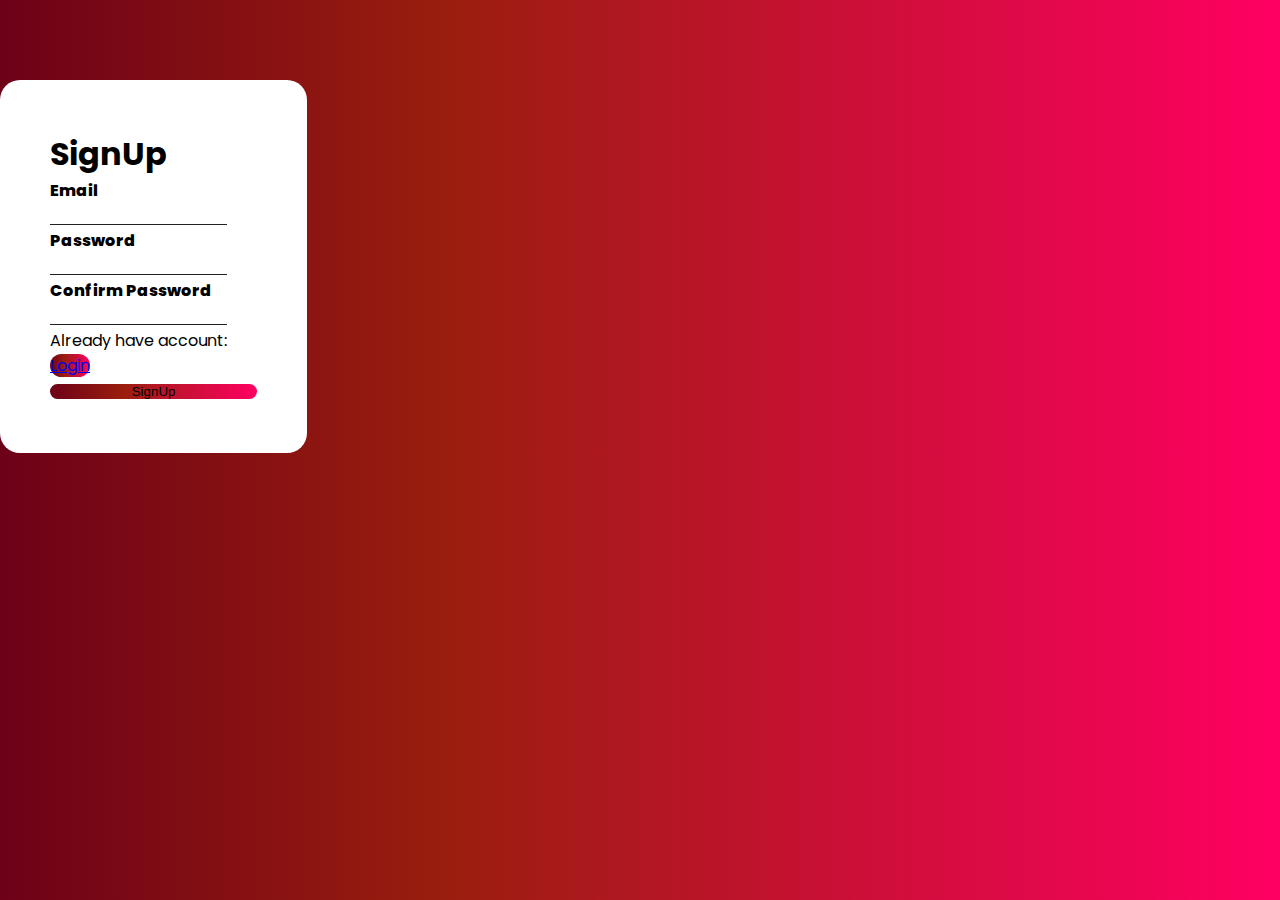
<file: loginpage/signup.html>
<!doctype html>
<html lang="en">
  <head>
    <!-- Required meta tags -->
    <meta charset="utf-8">
    <meta name="viewport" content="width=device-width, initial-scale=1">

    <!-- Bootstrap CSS -->
    <link href="https://cdn.jsdelivr.net/npm/bootstrap@5.0.2/dist/css/bootstrap.min.css" rel="stylesheet" integrity="sha384-EVSTQN3/azprG1Anm3QDgpJLIm9Nao0Yz1ztcQTwFspd3yD65VohhpuuCOmLASjC" crossorigin="anonymous">
    <link href="./style.css" rel="stylesheet" >
    <title>Login Form</title>
  </head>
  <body>
        <div class="container-fluid">
            <form class="mx-auto">
                <h4 class="text-center">SignUp</h4>
                <div class="mb-3 mt-5">
                  <label for="exampleInputEmail1" class="form-label">Email</label>
                  <input type="email" class="form-control" id="exampleInputEmail1" aria-describedby="emailHelp">
                </div>
                <div class="mb-3">
                  <label for="exampleInputPassword1" class="form-label">Password</label>
                  <input type="password" class="form-control" id="exampleInputPassword1">
                  <label for="exampleInputPassword1" class="form-label">Confirm Password</label>
                  <input type="password" class="form-control" id="exampleInputPassword1">

                  <span>Already have account: <a class="btn btn-primary" href="login.html">Login</a></span>
                </div>
              
                <button type="submit" class="btn btn-primary mt-5">SignUp</button>
              </form>
        </div>


    <!-- Option 1: Bootstrap Bundle with Popper -->
    <script src="https://cdn.jsdelivr.net/npm/bootstrap@5.0.2/dist/js/bootstrap.bundle.min.js" integrity="sha384-MrcW6ZMFYlzcLA8Nl+NtUVF0sA7MsXsP1UyJoMp4YLEuNSfAP+JcXn/tWtIaxVXM" crossorigin="anonymous"></script>

  </body>
</html>
</file>
<file: loginpage/style.css>
@import url('https://fonts.googleapis.com/css2?family=Poppins:wght@200&display=swap');
*{
    padding: 0;
    margin: 0;
    box-sizing: border-box;
  
}

body{
    background: linear-gradient(90deg, rgb(109, 1, 24) 0%, rgb(154, 30, 14) 35%, rgb(255, 0, 98) 100%);
    font-family: 'Poppins', sans-serif;

}
form{
    border-radius: 20px;
    margin-top: 80px !important;
    width: 24% !important;
    background-color: white !important;
    padding: 50px;
}

.btn-primary{
    width: 100%;
    border: none;
    border-radius: 50px;
    background: linear-gradient(90deg, rgb(109, 1, 24) 0%, rgb(154, 30, 14) 35%, rgb(255, 0, 98) 100%);
    
}

.form-control{
    color: rgba(0,0,0,.87);
    border-bottom-color: rgba(0,0,0,.42);
    box-shadow: none !important;
    border: none;
    border-bottom: 1px solid;
    border-radius: 4px 4px 0 0;
    }
 h4{
    font-size: 2rem !important;
    font-weight: 700;
 }  
 .form-label{
    font-weight: 800 !important;
 }
@media only screen and (max-width: 600px) {
    form {
        width: 100% !important;
    }
  }
</file>
<file: assets/css/main.css>
/**
* Template Name: Append
* Updated: Sep 18 2023 with Bootstrap v5.3.2
* Template URL: https://bootstrapmade.com/append-bootstrap-website-template/
* Author: BootstrapMade.com
* License: https://bootstrapmade.com/license/
*/

/*--------------------------------------------------------------
# Font & Color Variables
# Help: https://bootstrapmade.com/color-system/
--------------------------------------------------------------*/
/* Fonts */
:root {
  --default-font: "Open Sans", system-ui, -apple-system, "Segoe UI", Roboto, "Helvetica Neue", Arial, "Noto Sans", "Liberation Sans", sans-serif, "Apple Color Emoji", "Segoe UI Emoji", "Segoe UI Symbol", "Noto Color Emoji";
  --heading-font: "Montserrat", sans-serif;
  --nav-font: "Lato", sans-serif;
}

/* Global Colors */
:root {
  --background-color: #ffffff;
  --background-color-rgb: 255, 255, 255;
  --default-color: #212529;
  --default-color-rgb: 33, 37, 41;
  --primary-color: #e84545;
  --primary-color-rgb: 232, 69, 69;
  --secondary-color: #32353a;
  --secondary-color-rgb: 50, 53, 58;
  --contrast-color: #ffffff;
  --contrast-color-rgb: 255, 255, 255;
}

/* Nav Menu Colors */
:root {
  --nav-color: #3a3939;
  --nav-hover-color: #e84545;
  --nav-dropdown-color: #3a3939;
  --nav-dropdown-hover-color: #e84545;
  --nav-dropdown-background-color: #ffffff;
  --nav-mobile-background-color: #ffffff;
}

/* Smooth scroll */
:root {
  scroll-behavior: smooth;
}

/*--------------------------------------------------------------
# General
--------------------------------------------------------------*/
body {
  color: var(--default-color);
  background-color: var(--background-color);
  font-family: var(--default-font);
}

a {
  color: var(--primary-color);
  text-decoration: none;
  transition: 0.3s;
}

a:hover {
  color: rgba(var(--primary-color-rgb), 0.7);
  text-decoration: none;
}

h1,
h2,
h3,
h4,
h5,
h6 {
  color: var(--secondary-color);
  font-family: var(--heading-font);
}

section {
  color: var(--default-color);
  background-color: var(--background-color);
  padding: 60px 0;
  overflow: clip;
}

/*--------------------------------------------------------------
# Section Title
--------------------------------------------------------------*/
.section-title {
  text-align: center;
  padding-bottom: 60px;
}

.section-title h2 {
  font-size: 32px;
  font-weight: 700;
  position: relative;
}

.section-title h2:before,
.section-title h2:after {
  content: "";
  width: 50px;
  height: 2px;
  background: var(--primary-color);
  display: inline-block;
}

.section-title h2:before {
  margin: 0 15px 10px 0;
}

.section-title h2:after {
  margin: 0 0 10px 15px;
}

.section-title p {
  margin-bottom: 0;
}

/*--------------------------------------------------------------
# Page Title & Breadcrumbs
--------------------------------------------------------------*/
.page-title {
  color: var(--default-color);
  background-color: var(--background-color);
}

.page-title .heading {
  padding: 80px 0;
  border-top: 1px solid rgba(var(--default-color-rgb), 0.1);
}

.page-title .heading h1 {
  font-size: 38px;
  font-weight: 700;
  color: var(--secondary-color);
}

.page-title nav {
  background-color: rgba(var(--default-color-rgb), 0.05);
  padding: 20px 0;
}

.page-title nav ol {
  display: flex;
  flex-wrap: wrap;
  list-style: none;
  margin: 0;
  font-size: 16px;
  font-weight: 600;
}

.page-title nav ol li+li {
  padding-left: 10px;
}

.page-title nav ol li+li::before {
  content: "/";
  display: inline-block;
  padding-right: 10px;
  color: rgba(var(--default-color-rgb), 0.3);
}

/*--------------------------------------------------------------
# Global Header
--------------------------------------------------------------*/
.header {
  --background-color: #ffffff;
  color: var(--default-color);
  background-color: var(--background-color);
  padding: 15px 0;
  transition: all 0.5s;
  z-index: 997;
}

.header .logo img {
  max-height: 40px;
  margin-right: 6px;
}

.header .logo h1 {
  font-size: 24px;
  margin: 0;
  font-weight: 600;
  color: var(--secondary-color);
}

.header .logo span {
  color: var(--primary-color);
  font-size: 24px;
  font-weight: 600;
  padding-left: 3px;
}

.header .btn-getstarted,
.header .btn-getstarted:focus {
  color: var(--contrast-color);
  background: var(--primary-color);
  font-size: 14px;
  padding: 8px 26px;
  margin: 0;
  border-radius: 4px;
  transition: 0.3s;
}

.header .btn-getstarted:hover,
.header .btn-getstarted:focus:hover {
  color: var(--contrast-color);
  background: rgba(var(--primary-color-rgb), 0.85);
}

@media (max-width: 1200px) {
  .header .logo {
    order: 1;
  }

  .header .btn-getstarted {
    order: 2;
    margin: 0 15px 0 0;
    padding: 6px 20px;
  }

  .header .navmenu {
    order: 3;
  }
}

/* Global Header on page scroll
------------------------------*/
.scrolled .header {
  --background-color: #ffffff;
  --secondary-color: #444444;
  --nav-color: #444444;
  --nav-hover-color: #e84545;
  box-shadow: 0 0 30px 10px rgba(0, 0, 0, 0.1);
}

/* Global Scroll Margin Top
------------------------------*/
section {
  scroll-margin-top: 90px;
}

@media (max-width: 1199px) {
  section {
    scroll-margin-top: 66px;
  }
}

/* Home Page Custom Header
------------------------------*/
.index-page .header {
  --background-color: rgba(255, 255, 255, 0);
  --secondary-color: #ffffff;
  --nav-color: rgba(255, 255, 255, 0.515);
  --nav-hover-color: #ffffff;
}

/* Home Page Custom Header on page scroll
------------------------------*/
.index-page.scrolled .header {
  --background-color: #ffffff;
  --secondary-color: #444444;
  --nav-color: #444444;
  --nav-hover-color: #d83535;
}

/*--------------------------------------------------------------
# Navigation Menu
--------------------------------------------------------------*/
/* Desktop Navigation */
@media (min-width: 1200px) {
  .navmenu {
    padding: 0;
  }

  .navmenu ul {
    margin: 0;
    padding: 0;
    display: flex;
    list-style: none;
    align-items: center;
  }

  .navmenu li {
    position: relative;
  }

  .navmenu a,
  .navmenu a:focus {
    color: var(--nav-color);
    padding: 18px 15px;
    font-size: 16px;
    font-family: var(--nav-font);
    font-weight: 400;
    display: flex;
    align-items: center;
    justify-content: space-between;
    white-space: nowrap;
    transition: 0.3s;
  }

  .navmenu a i,
  .navmenu a:focus i {
    font-size: 12px;
    line-height: 0;
    margin-left: 5px;
    transition: 0.3s;
  }

  .navmenu li:last-child a {
    padding-right: 0;
  }

  .navmenu li:hover>a,
  .navmenu .active,
  .navmenu .active:focus {
    color: var(--nav-hover-color);
  }

  .navmenu .dropdown ul {
    margin: 0;
    padding: 10px 0;
    background: var(--nav-dropdown-background-color);
    display: block;
    position: absolute;
    visibility: hidden;
    left: 14px;
    top: 130%;
    opacity: 0;
    transition: 0.3s;
    border-radius: 4px;
    z-index: 99;
  }

  .navmenu .dropdown ul li {
    min-width: 200px;
  }

  .navmenu .dropdown ul a {
    padding: 10px 20px;
    font-size: 15px;
    text-transform: none;
    color: var(--nav-dropdown-color);
  }

  .navmenu .dropdown ul a i {
    font-size: 12px;
  }

  .navmenu .dropdown ul a:hover,
  .navmenu .dropdown ul .active:hover,
  .navmenu .dropdown ul li:hover>a {
    color: var(--nav-dropdown-hover-color);
  }

  .navmenu .dropdown:hover>ul {
    opacity: 1;
    top: 100%;
    visibility: visible;
  }

  .navmenu .dropdown .dropdown ul {
    top: 0;
    left: -90%;
    visibility: hidden;
  }

  .navmenu .dropdown .dropdown:hover>ul {
    opacity: 1;
    top: 0;
    left: -100%;
    visibility: visible;
  }

  .navmenu .megamenu {
    position: static;
  }

  .navmenu .megamenu ul {
    margin: 0;
    padding: 10px;
    background: var(--nav-dropdown-background-color);
    box-shadow: 0px 0px 20px rgba(var(--default-color-rgb), 0.1);
    display: block;
    position: absolute;
    top: 130%;
    left: 0;
    right: 0;
    visibility: hidden;
    opacity: 0;
    display: flex;
    transition: 0.3s;
    border-radius: 4px;
    z-index: 99;
  }

  .navmenu .megamenu ul li {
    flex: 1;
  }

  .navmenu .megamenu ul li a,
  .navmenu .megamenu ul li:hover>a {
    padding: 10px 20px;
    font-size: 15px;
    color: var(--nav-dropdown-color);
  }

  .navmenu .megamenu ul li a:hover,
  .navmenu .megamenu ul li .active,
  .navmenu .megamenu ul li .active:hover {
    color: var(--nav-dropdown-hover-color);
  }

  .navmenu .megamenu:hover>ul {
    opacity: 1;
    top: 100%;
    visibility: visible;
  }

  .navmenu .dd-box-shadow {
    box-shadow: 0px 0px 30px rgba(var(--default-color-rgb), 0.15);
  }
}

/* Mobile Navigation */
@media (max-width: 1199px) {
  .mobile-nav-toggle {
    color: var(--nav-color);
    font-size: 28px;
    line-height: 0;
    margin-right: 10px;
    cursor: pointer;
    transition: color 0.3s;
  }

  .navmenu {
    padding: 0;
    z-index: 9997;
  }

  .navmenu ul {
    display: none;
    position: absolute;
    inset: 60px 20px 20px 20px;
    padding: 10px 0;
    margin: 0;
    border-radius: 6px;
    background-color: var(--nav-mobile-background-color);
    overflow-y: auto;
    transition: 0.3s;
    z-index: 9998;
    box-shadow: 0px 0px 30px rgba(var(--default-color-rgb), 0.1);
  }

  .navmenu a,
  .navmenu a:focus {
    color: var(--nav-dropdown-color);
    padding: 10px 20px;
    font-family: var(--nav-font);
    font-size: 17px;
    font-weight: 500;
    display: flex;
    align-items: center;
    justify-content: space-between;
    white-space: nowrap;
    transition: 0.3s;
  }

  .navmenu a i,
  .navmenu a:focus i {
    font-size: 12px;
    line-height: 0;
    margin-left: 5px;
    width: 30px;
    height: 30px;
    display: flex;
    align-items: center;
    justify-content: center;
    border-radius: 50%;
    transition: 0.3s;
    background-color: rgba(var(--primary-color-rgb), 0.1);
  }

  .navmenu a i:hover,
  .navmenu a:focus i:hover {
    background-color: var(--primary-color);
    color: var(--contrast-color);
  }

  .navmenu a:hover,
  .navmenu .active,
  .navmenu .active:focus {
    color: var(--nav-dropdown-hover-color);
  }

  .navmenu .active i,
  .navmenu .active:focus i {
    background-color: var(--primary-color);
    color: var(--contrast-color);
    transform: rotate(180deg);
  }

  .navmenu .dropdown ul,
  .navmenu .megamenu ul {
    position: static;
    display: none;
    z-index: 99;
    padding: 10px 0;
    margin: 10px 20px;
    background-color: var(--nav-dropdown-background-color);
    transition: all 0.5s ease-in-out;
  }

  .navmenu .dropdown ul ul,
  .navmenu .megamenu ul ul {
    background-color: rgba(33, 37, 41, 0.1);
  }

  .navmenu .dropdown>.dropdown-active,
  .navmenu .megamenu>.dropdown-active {
    display: block;
    background-color: rgba(33, 37, 41, 0.03);
  }

  .mobile-nav-active {
    overflow: hidden;
  }

  .mobile-nav-active .mobile-nav-toggle {
    color: #fff;
    position: absolute;
    font-size: 32px;
    top: 15px;
    right: 15px;
    margin-right: 0;
    z-index: 9999;
  }

  .mobile-nav-active .navmenu {
    position: fixed;
    overflow: hidden;
    inset: 0;
    background: rgba(33, 37, 41, 0.8);
    transition: 0.3s;
  }

  .mobile-nav-active .navmenu>ul {
    display: block;
  }
}

/*--------------------------------------------------------------
# Scroll Top Button
--------------------------------------------------------------*/
.scroll-top {
  position: fixed;
  visibility: hidden;
  opacity: 0;
  right: 15px;
  bottom: 15px;
  z-index: 99999;
  background-color: var(--primary-color);
  width: 40px;
  height: 40px;
  border-radius: 4px;
  transition: all 0.4s;
}

.scroll-top i {
  font-size: 24px;
  color: #ffffff;
  line-height: 0;
}

.scroll-top:hover {
  background-color: rgba(var(--primary-color-rgb), 0.8);
  color: #ffffff;
}

.scroll-top.active {
  visibility: visible;
  opacity: 1;
}

/*--------------------------------------------------------------
# Preloader
--------------------------------------------------------------*/
#preloader {
  position: fixed;
  inset: 0;
  z-index: 9999;
  overflow: hidden;
  background-color: var(--background-color);
  transition: all 0.6s ease-out;
  width: 100%;
  height: 100vh;
  display: flex;
  align-items: center;
  justify-content: center;
}

#preloader div {
  width: 13px;
  height: 13px;
  background-color: var(--primary-color);
  border-radius: 50%;
  animation-timing-function: cubic-bezier(0, 1, 1, 0);
  position: absolute;
  left: 50%;
}

#preloader div:nth-child(1) {
  left: calc(50% + 8px);
  animation: animate-preloader-1 0.6s infinite;
}

#preloader div:nth-child(2) {
  left: calc(50% + 8px);
  animation: animate-preloader-2 0.6s infinite;
}

#preloader div:nth-child(3) {
  left: calc(50% + 32px);
  animation: animate-preloader-2 0.6s infinite;
}

#preloader div:nth-child(4) {
  left: calc(50% + 56px);
  animation: animate-preloader-3 0.6s infinite;
}

@keyframes animate-preloader-1 {
  0% {
    transform: scale(0);
  }

  100% {
    transform: scale(1);
  }
}

@keyframes animate-preloader-3 {
  0% {
    transform: scale(1);
  }

  100% {
    transform: scale(0);
  }
}

@keyframes animate-preloader-2 {
  0% {
    transform: translate(0, 0);
  }

  100% {
    transform: translate(24px, 0);
  }
}

/*--------------------------------------------------------------
# Disable aos animation delay on mobile devices
--------------------------------------------------------------*/
@media screen and (max-width: 768px) {
  [data-aos-delay] {
    transition-delay: 0 !important;
  }
}

/*--------------------------------------------------------------
# Footer
--------------------------------------------------------------*/
.footer {
  --background-color: #f4f4f4;
  color: var(--default-color);
  background-color: var(--background-color);
  font-size: 14px;
  padding-bottom: 50px;
}

.footer .footer-top {
  padding-top: 50px;
}

.footer .footer-about .logo {
  line-height: 0;
  margin-bottom: 25px;
}

.footer .footer-about .logo img {
  max-height: 40px;
  margin-right: 6px;
}

.footer .footer-about .logo span {
  color: var(--secondary-color);
  font-size: 30px;
  font-weight: 700;
  letter-spacing: 1px;
  font-family: var(--heading-font);
}

.footer .footer-about p {
  font-size: 14px;
  font-family: var(--heading-font);
}

.footer .social-links a {
  display: flex;
  align-items: center;
  justify-content: center;
  width: 40px;
  height: 40px;
  border-radius: 50%;
  border: 1px solid rgba(var(--default-color-rgb), 0.5);
  font-size: 16px;
  color: rgba(var(--default-color-rgb), 0.5);
  margin-right: 10px;
  transition: 0.3s;
}

.footer .social-links a:hover {
  color: var(--primary-color);
  border-color: var(--primary-color);
}

.footer h4 {
  color: var(--secondary-color);
  font-size: 16px;
  font-weight: bold;
  position: relative;
  padding-bottom: 12px;
}

.footer .footer-links {
  margin-bottom: 30px;
}

.footer .footer-links ul {
  list-style: none;
  padding: 0;
  margin: 0;
}

.footer .footer-links ul i {
  padding-right: 2px;
  font-size: 12px;
  line-height: 0;
}

.footer .footer-links ul li {
  padding: 10px 0;
  display: flex;
  align-items: center;
}

.footer .footer-links ul li:first-child {
  padding-top: 0;
}

.footer .footer-links ul a {
  color: rgba(var(--default-color-rgb), 0.8);
  display: inline-block;
  line-height: 1;
}

.footer .footer-links ul a:hover {
  color: var(--primary-color);
}

.footer .footer-contact p {
  margin-bottom: 5px;
}

.footer .copyright {
  padding-top: 25px;
  padding-bottom: 25px;
  background-color: rgba(var(--default-color-rgb), 0.05);
}

.footer .copyright p {
  margin-bottom: 0;
}

.footer .credits {
  margin-top: 6px;
  font-size: 13px;
}

/*--------------------------------------------------------------
# Home Page
--------------------------------------------------------------*/
/* Hero Section - Home Page
------------------------------*/
.hero {
  --default-color: #ffffff;
  --default-color-rgb: 255, 255, 255;
  --background-color: #000000;
  --background-color-rgb: 0, 0, 0;
  width: 100%;
  min-height: 100vh;
  position: relative;
  padding: 160px 0 80px 0;
  display: flex;
  align-items: center;
  justify-content: center;
}

.hero img {
  position: absolute;
  inset: 0;
  display: block;
  width: 100%;
  height: 100%;
  -o-object-fit: cover;
  object-fit: cover;
  z-index: 1;
}

.hero:before {
  content: "";
  background: rgba(var(--background-color-rgb), 0.5);
  position: absolute;
  inset: 0;
  z-index: 2;
}

.hero .container {
  position: relative;
  z-index: 3;
}

.hero h2 {
  color: var(--contrast-color);
  margin: 0;
  font-size: 44px;
  font-weight: 700;
}

.hero p {
  color: rgba(var(--default-color-rgb), 0.8);
  margin: 5px 0 0 0;
  font-size: 20px;
}

.hero .sign-up-form {
  margin-top: 20px;
  padding: 10px;
  border-radius: 7px;
  background: #fff;
  box-shadow: 0 15px 30px 0 rgba(0, 0, 0, 0.1);
}

.hero .sign-up-form .form-control {
  border: none;
}

.hero .sign-up-form .form-control:active,
.hero .sign-up-form .form-control:focus {
  outline: none;
  box-shadow: none;
}

.hero .sign-up-form input[type=submit] {
  box-shadow: 0 15px 30px 0 rgba(0, 0, 0, 0.2);
  background-color: var(--primary-color);
  border-color: var(--primary-color);
  padding: 8px 20px 10px 20px;
  border-radius: 7px;
  color: var(--contrast-color);
}

.hero .sign-up-form input[type=submit]:hover {
  background-color: rgba(var(--primary-color-rgb), 0.9);
}

@media (max-width: 768px) {
  .hero h2 {
    font-size: 32px;
  }

  .hero p {
    font-size: 18px;
  }
}

/* Clients Section - Home Page
------------------------------*/
.clients {
  padding: 10px 0;
}

.clients .client-logo {
  display: flex;
  justify-content: center;
  align-items: center;
  overflow: hidden;
}

.clients .client-logo img {
  padding: 40px;
  max-width: 80%;
  transition: 0.3s;
  opacity: 0.5;
  filter: grayscale(100);
}

.clients .client-logo img:hover {
  filter: none;
  opacity: 1;
}

@media (max-width: 640px) {
  .clients .client-logo img {
    padding: 20px;
  }
}

/* About Section - Home Page
------------------------------*/
.about {
  --background-color: #f4f4f4;
}

.about .content h3 {
  font-size: 16px;
  font-weight: 500;
  line-height: 19px;
  padding: 10px 20px;
  background: rgba(var(--primary-color-rgb), 0.05);
  color: var(--primary-color);
  border-radius: 7px;
  display: inline-block;
}

.about .content h2 {
  font-weight: 700;
}

.about .content p:last-child {
  margin-bottom: 0;
}

.about .content .read-more {
  background: var(--primary-color);
  color: var(--contrast-color);
  font-family: var(--heading-font);
  font-weight: 500;
  font-size: 16px;
  letter-spacing: 1px;
  padding: 12px 24px;
  border-radius: 5px;
  transition: 0.3s;
  display: inline-flex;
  align-items: center;
  justify-content: center;
}

.about .content .read-more i {
  font-size: 18px;
  margin-left: 5px;
  line-height: 0;
  transition: 0.3s;
}

.about .content .read-more:hover {
  background: rgba(var(--primary-color-rgb), 0.8);
  padding-right: 19px;
}

.about .content .read-more:hover i {
  margin-left: 10px;
}

.about .icon-box {
  padding: 50px 40px;
  box-shadow: 0px 10px 50px rgba(0, 0, 0, 0.1);
  border-radius: 10px;
  transition: all 0.3s ease-out 0s;
  background-color: #fff;
}

.about .icon-box i {
  width: 80px;
  height: 80px;
  border-radius: 50%;
  display: inline-flex;
  align-items: center;
  justify-content: center;
  margin-bottom: 24px;
  font-size: 32px;
  line-height: 0;
  transition: all 0.4s ease-out 0s;
  background-color: rgba(var(--primary-color-rgb), 0.05);
  color: var(--primary-color);
}

.about .icon-box h3 {
  margin-bottom: 10px;
  font-size: 24px;
  font-weight: 700;
}

.about .icon-box p {
  margin-bottom: 0;
}

.about .icon-box:hover i {
  background-color: var(--primary-color);
  color: var(--contrast-color);
}

.about .icon-boxes .col-md-6:nth-child(2) .icon-box,
.about .icon-boxes .col-md-6:nth-child(4) .icon-box {
  margin-top: -40px;
}

@media (max-width: 768px) {

  .about .icon-boxes .col-md-6:nth-child(2) .icon-box,
  .about .icon-boxes .col-md-6:nth-child(4) .icon-box {
    margin-top: 0;
  }
}

/* Stats Section - Home Page
------------------------------*/
.stats {
  --default-color: #ffffff;
  --default-color-rgb: 255, 255, 255;
  --background-color: #000000;
  --background-color-rgb: 0, 0, 0;
  position: relative;
  padding: 120px 0;
}

.stats img {
  position: absolute;
  inset: 0;
  display: block;
  width: 100%;
  height: 100%;
  -o-object-fit: cover;
  object-fit: cover;
  z-index: 1;
}

.stats:before {
  content: "";
  background: rgba(var(--background-color-rgb), 0.6);
  position: absolute;
  inset: 0;
  z-index: 2;
}

.stats .container {
  position: relative;
  z-index: 3;
}

.stats .stats-item {
  padding: 30px;
  width: 100%;
}

.stats .stats-item span {
  font-size: 48px;
  display: block;
  color: var(--default-color);
  font-weight: 700;
}

.stats .stats-item p {
  padding: 0;
  margin: 0;
  font-family: var(--heading-font);
  font-size: 16px;
  font-weight: 700;
  color: rgba(var(--default-color-rgb), 0.6);
}

/* Services Section - Home Page
------------------------------*/
.services .service-item {
  position: relative;
  padding-top: 40px;
}

.services .service-item:before {
  content: "";
  position: absolute;
  top: 0;
  left: 0;
  right: 0;
  height: 2px;
  background: rgba(var(--default-color-rgb), 0.1);
}

.services .service-item::after {
  content: "";
  position: absolute;
  top: 0;
  left: 0;
  width: 30px;
  height: 2px;
  background: var(--primary-color);
  border-right: 5px solid var(--background-color);
}

.services .service-item .icon {
  width: 48px;
  height: 48px;
  position: relative;
  margin-right: 50px;
  line-height: 0;
}

.services .service-item .icon i {
  color: rgba(var(--default-color-rgb), 0.7);
  font-size: 56px;
  transition: ease-in-out 0.3s;
  z-index: 2;
  position: relative;
}

.services .service-item .icon:before {
  position: absolute;
  content: "";
  height: 30px;
  width: 30px;
  background: rgba(var(--primary-color-rgb), 0.3);
  border-radius: 50px;
  z-index: 1;
  bottom: -15px;
  right: -15px;
  transition: 0.3s;
}

.services .service-item .title {
  font-weight: 700;
  margin-bottom: 15px;
  font-size: 18px;
}

.services .service-item .title a {
  color: var(--secondary-color);
}

.services .service-item .title a:hover {
  color: var(--primary-color);
}

.services .service-item .description {
  line-height: 24px;
  font-size: 14px;
}

/* Features Section - Home Page
------------------------------*/
.features .features-item {
  color: rgba(var(--default-color-rgb), 0.8);
}

.features .features-item+.features-item {
  margin-top: 100px;
}

@media (max-width: 768px) {
  .features .features-item+.features-item {
    margin-top: 40px;
  }
}

.features .features-item h3 {
  font-weight: 700;
  font-size: 26px;
}

.features .features-item .btn-get-started {
  background-color: var(--primary-color);
  color: var(--contrast-color);
  padding: 8px 30px 10px 30px;
  border-radius: 4px;
}

.features .features-item .btn-get-started:hover {
  background-color: rgba(var(--primary-color-rgb), 0.9);
}

.features .features-item ul {
  list-style: none;
  padding: 0;
}

.features .features-item ul li {
  padding-bottom: 10px;
  display: flex;
  align-items: flex-start;
}

.features .features-item ul li:last-child {
  padding-bottom: 0;
}

.features .features-item ul i {
  font-size: 20px;
  padding-right: 4px;
  color: var(--primary-color);
}

.features .features-item img {
  border: 6px solid var(--background-color);
  box-shadow: 0 15px 30px -10px rgba(0, 0, 0, 0.1);
}

.features .features-item .features-img-bg {
  position: relative;
  min-height: 500px;
}

@media (max-width: 640px) {
  .features .features-item .features-img-bg {
    min-height: 300px;
  }
}

.features .features-item .features-img-bg img {
  position: absolute;
  inset: 0;
  display: block;
  width: 100%;
  height: 100%;
  -o-object-fit: cover;
  object-fit: cover;
}

.features .features-item .image-stack {
  display: grid;
  position: relative;
  grid-template-columns: repeat(12, 1fr);
}

.features .features-item .image-stack .stack-back {
  grid-column: 4/-1;
  grid-row: 1;
  width: 100%;
  z-index: 1;
}

.features .features-item .image-stack .stack-front {
  grid-row: 1;
  grid-column: 1/span 8;
  margin-top: 20%;
  width: 100%;
  z-index: 2;
}

/* Portfolio Section - Home Page
------------------------------*/
.portfolio .portfolio-filters {
  padding: 0;
  margin: 0 auto 20px auto;
  list-style: none;
  text-align: center;
}

.portfolio .portfolio-filters li {
  cursor: pointer;
  display: inline-block;
  padding: 8px 20px 10px 20px;
  margin: 0;
  font-size: 15px;
  font-weight: 500;
  line-height: 1;
  margin-bottom: 5px;
  border-radius: 50px;
  transition: all 0.3s ease-in-out;
  font-family: var(--heading-font);
}

.portfolio .portfolio-filters li:hover,
.portfolio .portfolio-filters li.filter-active {
  color: var(--contrast-color);
  background-color: var(--primary-color);
}

.portfolio .portfolio-filters li:first-child {
  margin-left: 0;
}

.portfolio .portfolio-filters li:last-child {
  margin-right: 0;
}

@media (max-width: 575px) {
  .portfolio .portfolio-filters li {
    font-size: 14px;
    margin: 0 0 10px 0;
  }
}

.portfolio .portfolio-item {
  position: relative;
  overflow: hidden;
}

.portfolio .portfolio-item .portfolio-info {
  opacity: 0;
  position: absolute;
  left: 12px;
  right: 12px;
  bottom: -100%;
  z-index: 3;
  transition: all ease-in-out 0.5s;
  background: rgba(var(--background-color-rgb), 0.9);
  padding: 15px;
}

.portfolio .portfolio-item .portfolio-info h4 {
  font-size: 18px;
  font-weight: 600;
  padding-right: 50px;
}

.portfolio .portfolio-item .portfolio-info p {
  color: rgba(var(--default-color-rgb), 0.7);
  font-size: 14px;
  margin-bottom: 0;
  padding-right: 50px;
}

.portfolio .portfolio-item .portfolio-info .preview-link,
.portfolio .portfolio-item .portfolio-info .details-link {
  position: absolute;
  right: 50px;
  font-size: 24px;
  top: calc(50% - 14px);
  color: rgba(var(--default-color-rgb), 0.7);
  transition: 0.3s;
  line-height: 0;
}

.portfolio .portfolio-item .portfolio-info .preview-link:hover,
.portfolio .portfolio-item .portfolio-info .details-link:hover {
  color: var(--primary-color);
}

.portfolio .portfolio-item .portfolio-info .details-link {
  right: 14px;
  font-size: 28px;
}

.portfolio .portfolio-item:hover .portfolio-info {
  opacity: 1;
  bottom: 0;
}

/* Pricing Section - Home Page
------------------------------*/
.pricing {
  padding: 60px 0 120px 0;
}

.pricing .section-title {
  margin-bottom: 40px;
}

.pricing .pricing-item {
  box-shadow: 0 3px 20px -2px rgba(var(--default-color-rgb), 0.1);
  padding: 60px 40px;
  height: 100%;
  position: relative;
  border-radius: 15px;
}

.pricing h3 {
  font-weight: 600;
  margin-bottom: 15px;
  font-size: 20px;
  text-align: center;
}

.pricing .icon {
  margin: 30px auto 20px auto;
  width: 70px;
  height: 70px;
  background: var(--primary-color);
  border-radius: 50%;
  display: flex;
  align-items: center;
  justify-content: center;
  transition: 0.3s;
  transform-style: preserve-3d;
}

.pricing .icon i {
  color: var(--background-color);
  font-size: 28px;
  transition: ease-in-out 0.3s;
  line-height: 0;
}

.pricing .icon::before {
  position: absolute;
  content: "";
  height: 86px;
  width: 86px;
  border-radius: 50%;
  background: rgba(var(--primary-color-rgb), 0.2);
  transition: all 0.3s ease-out 0s;
  transform: translateZ(-1px);
}

.pricing .icon::after {
  position: absolute;
  content: "";
  height: 102px;
  width: 102px;
  border-radius: 50%;
  background: rgba(var(--primary-color-rgb), 0.1);
  transition: all 0.3s ease-out 0s;
  transform: translateZ(-2px);
}

.pricing h4 {
  font-size: 48px;
  color: var(--primary-color);
  font-weight: 700;
  font-family: var(--heading-font);
  margin-bottom: 25px;
  text-align: center;
}

.pricing h4 sup {
  font-size: 28px;
}

.pricing h4 span {
  color: rgba(var(--default-color-rgb), 0.5);
  font-size: 18px;
  font-weight: 400;
}

.pricing ul {
  padding: 20px 0;
  list-style: none;
  color: rgba(var(--default-color-rgb), 0.8);
  text-align: left;
  line-height: 20px;
}

.pricing ul li {
  padding: 10px 0;
  display: flex;
  align-items: center;
}

.pricing ul i {
  color: #059652;
  font-size: 24px;
  padding-right: 3px;
}

.pricing ul .na {
  color: rgba(var(--default-color-rgb), 0.3);
}

.pricing ul .na i {
  color: rgba(var(--default-color-rgb), 0.3);
}

.pricing ul .na span {
  text-decoration: line-through;
}

.pricing .buy-btn {
  color: rgba(var(--default-color-rgb), 0.8);
  background-color: var(--contrast-color);
  display: inline-block;
  padding: 10px 40px;
  border-radius: 4px;
  border: 1px solid rgba(var(--default-color-rgb), 0.2);
  transition: none;
  font-size: 16px;
  font-weight: 600;
  font-family: var(--heading-font);
  transition: 0.3s;
}

.pricing .buy-btn:hover {
  background-color: var(--primary-color);
  color: var(--contrast-color);
}

.pricing .featured {
  z-index: 10;
  border: 3px solid var(--primary-color);
}

.pricing .featured .buy-btn {
  background-color: var(--primary-color);
  color: var(--contrast-color);
}

.pricing .featured .buy-btn:hover {
  background-color: rgba(var(--primary-color-rgb), 0.9);
}

@media (min-width: 992px) {
  .pricing .featured {
    transform: scale(1.15);
  }
}

/* Faq Section - Home Page
------------------------------*/
.faq .content h3 {
  font-weight: 400;
  font-size: 34px;
}

.faq .content p {
  font-size: 15px;
  color: rgba(var(--default-color-rgb), 0.7);
}

.faq .faq-container .faq-item {
  position: relative;
  padding: 20px;
  margin-bottom: 20px;
  box-shadow: 0px 5px 25px 0px rgba(var(--default-color-rgb), 0.1);
  overflow: hidden;
}

.faq .faq-container .faq-item:last-child {
  margin-bottom: 0;
}

.faq .faq-container .faq-item h3 {
  font-weight: 600;
  font-size: 18px;
  line-height: 24px;
  margin: 0 30px 0 0;
  transition: 0.3s;
  cursor: pointer;
  display: flex;
  align-items: flex-start;
}

.faq .faq-container .faq-item h3 .num {
  color: var(--primary-color);
  padding-right: 5px;
}

.faq .faq-container .faq-item h3:hover {
  color: var(--primary-color);
}

.faq .faq-container .faq-item .faq-content {
  display: grid;
  grid-template-rows: 0fr;
  transition: 0.3s ease-in-out;
  visibility: hidden;
  opacity: 0;
}

.faq .faq-container .faq-item .faq-content p {
  margin-bottom: 0;
  overflow: hidden;
}

.faq .faq-container .faq-item .faq-toggle {
  position: absolute;
  top: 20px;
  right: 20px;
  font-size: 16px;
  line-height: 0;
  transition: 0.3s;
  cursor: pointer;
}

.faq .faq-container .faq-item .faq-toggle:hover {
  color: var(--primary-color);
}

.faq .faq-container .faq-active h3 {
  color: var(--primary-color);
}

.faq .faq-container .faq-active .faq-content {
  grid-template-rows: 1fr;
  visibility: visible;
  opacity: 1;
  padding-top: 10px;
}

.faq .faq-container .faq-active .faq-toggle {
  transform: rotate(90deg);
  color: var(--primary-color);
}

/* Team Section - Home Page
------------------------------*/
.team {
  --background-color: #f4f4f4;
}

.team .member {
  position: relative;
}

.team .member .member-img {
  margin: 0 80px;
  border-radius: 50%;
  overflow: hidden;
  position: relative;
  border: 4px solid var(--background-color);
  box-shadow: 0 15px 35px -10px rgba(0, 0, 0, 0.2);
}

@media (max-width: 1024px) {
  .team .member .member-img {
    margin: 0 60px;
  }
}

.team .member .member-img img {
  position: relative;
  z-index: 1;
}

.team .member .member-img .social {
  position: absolute;
  inset: 0;
  background-color: rgba(0, 0, 0, 0.6);
  display: flex;
  justify-content: center;
  align-items: center;
  z-index: 2;
  padding-bottom: 20px;
  transition: 0.3s;
  visibility: hidden;
  opacity: 0;
}

.team .member .member-img .social a {
  transition: 0.3s;
  color: var(--contrast-color);
  font-size: 20px;
  margin: 0 8px;
}

.team .member .member-img .social a:hover {
  color: var(--primary-color);
}

.team .member .member-info {
  margin-top: 30px;
}

.team .member .member-info h4 {
  font-weight: 700;
  margin-bottom: 6px;
  font-size: 18px;
}

.team .member .member-info span {
  font-style: italic;
  display: block;
  font-size: 15px;
  color: rgba(var(--default-color-rgb), 0.6);
  margin-bottom: 10px;
}

.team .member .member-info p {
  margin-bottom: 0;
  font-size: 14px;
}

.team .member:hover .member-img .social {
  padding-bottom: 0;
  visibility: visible;
  opacity: 1;
}

/* Call-to-action Section - Home Page
------------------------------*/
.call-to-action {
  --default-color: #ffffff;
  --background-color: #000000;
  --background-color-rgb: 0, 0, 0;
  padding: 80px 0;
  position: relative;
  -webkit-clip-path: inset(0);
  clip-path: inset(0);
}

.call-to-action img {
  position: fixed;
  top: 0;
  left: 0;
  display: block;
  width: 100%;
  height: 100%;
  -o-object-fit: cover;
  object-fit: cover;
  z-index: 1;
}

.call-to-action:before {
  content: "";
  background: rgba(var(--background-color-rgb), 0.5);
  position: absolute;
  inset: 0;
  z-index: 2;
}

.call-to-action .container {
  position: relative;
  z-index: 3;
}

.call-to-action h3 {
  font-size: 28px;
  font-weight: 700;
  color: var(--default-color);
}

.call-to-action p {
  color: var(--default-color);
}

.call-to-action .cta-btn {
  font-family: var(--heading-font);
  font-weight: 500;
  font-size: 16px;
  letter-spacing: 1px;
  display: inline-block;
  padding: 12px 40px;
  border-radius: 5px;
  transition: 0.5s;
  margin: 10px;
  border: 2px solid var(--contrast-color);
  color: var(--contrast-color);
}

.call-to-action .cta-btn:hover {
  background: var(--primary-color);
  border: 2px solid var(--primary-color);
}

/* Testimonials Section - Home Page
------------------------------*/
.testimonials {
  --background-color: #f4f4f4;
}

.testimonials .info h3 {
  font-weight: 700;
  font-size: 32px;
}

.testimonials .swiper {
  box-shadow: 0 15px 30px 0 rgba(0, 0, 0, 0.05);
  background-color: #fff;
}

.testimonials .testimonials-carousel,
.testimonials .testimonials-slider {
  overflow: hidden;
}

.testimonials .testimonial-item {
  box-sizing: content-box;
  min-height: 200px;
  position: relative;
  margin: 30px;
}

.testimonials .testimonial-item .testimonial-img {
  width: 90px;
  height: 90px;
  border-radius: 50px;
  border: 6px solid var(--background-color);
  margin-right: 10px;
}

.testimonials .testimonial-item h3 {
  font-size: 18px;
  font-weight: bold;
  margin: 10px 0 5px 0;
}

.testimonials .testimonial-item h4 {
  color: rgba(var(--default-color-rgb), 0.5);
  font-size: 14px;
  margin: 0;
}

.testimonials .testimonial-item .stars {
  margin: 10px 0;
}

.testimonials .testimonial-item .stars i {
  color: #ffc107;
  margin: 0 1px;
}

.testimonials .testimonial-item .quote-icon-left,
.testimonials .testimonial-item .quote-icon-right {
  color: rgba(var(--primary-color-rgb), 0.4);
  font-size: 26px;
  line-height: 0;
}

.testimonials .testimonial-item .quote-icon-left {
  display: inline-block;
  left: -5px;
  position: relative;
}

.testimonials .testimonial-item .quote-icon-right {
  display: inline-block;
  right: -5px;
  position: relative;
  top: 10px;
  transform: scale(-1, -1);
}

.testimonials .testimonial-item p {
  font-style: italic;
  margin: 15px auto 15px auto;
}

.testimonials .swiper-wrapper {
  height: auto;
}

.testimonials .swiper-pagination {
  margin-top: 20px;
  margin-bottom: 20px;
  position: relative;
}

.testimonials .swiper-pagination .swiper-pagination-bullet {
  width: 10px;
  height: 10px;
  background-color: rgba(var(--default-color-rgb), 0.15);
  opacity: 1;
  border: none;
}

.testimonials .swiper-pagination .swiper-pagination-bullet-active {
  background-color: var(--primary-color);
}

@media (max-width: 767px) {

  .testimonials .testimonials-carousel,
  .testimonials .testimonials-slider {
    overflow: hidden;
  }

  .testimonials .testimonial-item {
    margin: 15px;
  }
}

/* Recent-posts Section - Home Page
------------------------------*/
.recent-posts article {
  box-shadow: 0 4px 16px rgba(var(--default-color-rgb), 0.1);
  padding: 30px;
  height: 100%;
  border-radius: 10px;
  overflow: hidden;
}

.recent-posts .post-img {
  max-height: 240px;
  margin: -30px -30px 15px -30px;
  overflow: hidden;
}

.recent-posts .post-category {
  font-size: 16px;
  color: rgba(var(--default-color-rgb), 0.5);
  margin-bottom: 10px;
}

.recent-posts .title {
  font-size: 20px;
  font-weight: 600;
  padding: 0;
  margin: 0 0 20px 0;
}

.recent-posts .title a {
  color: var(--secondary-color);
  transition: 0.3s;
}

.recent-posts .title a:hover {
  color: var(--primary-color);
}

.recent-posts .post-author-img {
  width: 50px;
  border-radius: 50%;
  margin-right: 15px;
}

.recent-posts .post-author {
  font-weight: 600;
  margin-bottom: 5px;
}

.recent-posts .post-date {
  font-size: 14px;
  color: rgba(var(--default-color-rgb), 0.5);
  margin-bottom: 0;
}

/* Contact Section - Home Page
------------------------------*/
.contact .info-item {
  background: rgba(var(--default-color-rgb), 0.03);
  padding: 30px;
}

.contact .info-item i {
  font-size: 38px;
  line-height: 0;
  color: var(--primary-color);
}

.contact .info-item h3 {
  font-size: 20px;
  font-weight: 700;
  margin: 20px 0 10px 0;
}

.contact .info-item p {
  padding: 0;
  line-height: 24px;
  font-size: 14px;
  margin-bottom: 0;
}

.contact .php-email-form {
  background: rgba(var(--default-color-rgb), 0.03);
  padding: 30px;
  height: 100%;
}

.contact .php-email-form .error-message {
  display: none;
  background: #df1529;
  color: #ffffff;
  text-align: left;
  padding: 15px;
  margin-bottom: 24px;
  font-weight: 600;
}

.contact .php-email-form .sent-message {
  display: none;
  color: #ffffff;
  background: #059652;
  text-align: center;
  padding: 15px;
  margin-bottom: 24px;
  font-weight: 600;
}

.contact .php-email-form .loading {
  display: none;
  background: var(--background-color);
  text-align: center;
  padding: 15px;
  margin-bottom: 24px;
}

.contact .php-email-form .loading:before {
  content: "";
  display: inline-block;
  border-radius: 50%;
  width: 24px;
  height: 24px;
  margin: 0 10px -6px 0;
  border: 3px solid var(--primary-color);
  border-top-color: var(--background-color);
  animation: animate-loading 1s linear infinite;
}

.contact .php-email-form input[type=text],
.contact .php-email-form input[type=email],
.contact .php-email-form textarea {
  font-size: 14px;
  padding: 10px 15px;
  box-shadow: none;
  border-radius: 0;
  color: var(--default-color);
  background-color: rgba(var(--background-color-rgb), 0.5);
  border-color: rgba(var(--default-color-rgb), 0.2);
}

.contact .php-email-form input[type=text]:focus,
.contact .php-email-form input[type=email]:focus,
.contact .php-email-form textarea:focus {
  border-color: var(--primary-color);
}

.contact .php-email-form input[type=text]::-moz-placeholder,
.contact .php-email-form input[type=email]::-moz-placeholder,
.contact .php-email-form textarea::-moz-placeholder {
  color: rgba(var(--default-color-rgb), 0.3);
}

.contact .php-email-form input[type=text]::placeholder,
.contact .php-email-form input[type=email]::placeholder,
.contact .php-email-form textarea::placeholder {
  color: rgba(var(--default-color-rgb), 0.3);
}

.contact .php-email-form button[type=submit] {
  background: var(--primary-color);
  color: var(--contrast-color);
  border: 0;
  padding: 10px 30px;
  transition: 0.4s;
  border-radius: 4px;
}

.contact .php-email-form button[type=submit]:hover {
  background: rgba(var(--primary-color-rgb), 0.8);
}

@keyframes animate-loading {
  0% {
    transform: rotate(0deg);
  }

  100% {
    transform: rotate(360deg);
  }
}

/*--------------------------------------------------------------
# Portfolio Details Page
--------------------------------------------------------------*/
/* Portfolio-details Section - Portfolio Details Page
------------------------------*/
.portfolio-details .portfolio-details-slider img {
  width: 100%;
}

.portfolio-details .swiper-wrapper {
  height: auto;
}

.portfolio-details .swiper-button-prev,
.portfolio-details .swiper-button-next {
  width: 48px;
  height: 48px;
}

.portfolio-details .swiper-button-prev:after,
.portfolio-details .swiper-button-next:after {
  color: rgba(255, 255, 255, 0.8);
  background-color: rgba(0, 0, 0, 0.15);
  font-size: 24px;
  border-radius: 50%;
  width: 48px;
  height: 48px;
  display: flex;
  align-items: center;
  justify-content: center;
  transition: 0.3s;
}

.portfolio-details .swiper-button-prev:hover:after,
.portfolio-details .swiper-button-next:hover:after {
  background-color: rgba(0, 0, 0, 0.3);
}

@media (max-width: 575px) {

  .portfolio-details .swiper-button-prev,
  .portfolio-details .swiper-button-next {
    display: none;
  }
}

.portfolio-details .portfolio-info h3 {
  font-size: 22px;
  font-weight: 700;
  margin-bottom: 20px;
  padding-bottom: 20px;
  position: relative;
}

.portfolio-details .portfolio-info h3:after {
  content: "";
  position: absolute;
  display: block;
  width: 50px;
  height: 3px;
  background: var(--primary-color);
  left: 0;
  bottom: 0;
}

.portfolio-details .portfolio-info ul {
  list-style: none;
  padding: 0;
  font-size: 15px;
}

.portfolio-details .portfolio-info ul li {
  display: flex;
  flex-direction: column;
  padding-bottom: 15px;
}

.portfolio-details .portfolio-info ul strong {
  text-transform: uppercase;
  font-weight: 400;
  color: rgba(var(--default-color-rgb), 0.5);
  font-size: 14px;
}

.portfolio-details .portfolio-info .btn-visit {
  padding: 8px 40px;
  background: var(--primary-color);
  color: var(--contrast-color);
  border-radius: 50px;
  transition: 0.3s;
}

.portfolio-details .portfolio-info .btn-visit:hover {
  background: rgba(var(--primary-color-rgb), 0.8);
}

.portfolio-details .portfolio-description h2 {
  font-size: 26px;
  font-weight: 700;
  margin-bottom: 20px;
}

.portfolio-details .portfolio-description p {
  padding: 0;
}

.portfolio-details .portfolio-description .testimonial-item {
  padding: 30px 30px 0 30px;
  position: relative;
  background: rgba(var(--default-color-rgb), 0.03);
  margin-bottom: 50px;
}

.portfolio-details .portfolio-description .testimonial-item .testimonial-img {
  width: 90px;
  border-radius: 50px;
  border: 6px solid var(--background-color);
  float: left;
  margin: 0 10px 0 0;
}

.portfolio-details .portfolio-description .testimonial-item h3 {
  font-size: 18px;
  font-weight: bold;
  margin: 15px 0 5px 0;
  padding-top: 20px;
}

.portfolio-details .portfolio-description .testimonial-item h4 {
  font-size: 14px;
  color: #6c757d;
  margin: 0;
}

.portfolio-details .portfolio-description .testimonial-item .quote-icon-left,
.portfolio-details .portfolio-description .testimonial-item .quote-icon-right {
  color: rgba(var(--primary-color-rgb), 0.5);
  font-size: 26px;
  line-height: 0;
}

.portfolio-details .portfolio-description .testimonial-item .quote-icon-left {
  display: inline-block;
  left: -5px;
  position: relative;
}

.portfolio-details .portfolio-description .testimonial-item .quote-icon-right {
  display: inline-block;
  right: -5px;
  position: relative;
  top: 10px;
  transform: scale(-1, -1);
}

.portfolio-details .portfolio-description .testimonial-item p {
  font-style: italic;
  margin: 0 0 15px 0 0 0;
  padding: 0;
}

/*--------------------------------------------------------------
# Services Details Page
--------------------------------------------------------------*/
/* Service-details Section - Services Details Page
------------------------------*/
.service-details .service-box {
  padding: 20px;
  box-shadow: 0px 2px 20px rgba(var(--default-color-rgb), 0.12);
}

.service-details .service-box+.service-box {
  margin-top: 30px;
}

.service-details .service-box h4 {
  font-size: 20px;
  font-weight: 700;
  border-bottom: 2px solid rgba(var(--default-color-rgb), 0.08);
  padding-bottom: 15px;
  margin-bottom: 15px;
}

.service-details .services-list a {
  color: rgba(var(--default-color-rgb), 0.8);
  background-color: rgba(var(--default-color-rgb), 0.04);
  display: flex;
  align-items: center;
  padding: 12px 15px;
  margin-top: 15px;
  transition: 0.3s;
}

.service-details .services-list a:first-child {
  margin-top: 0;
}

.service-details .services-list a i {
  font-size: 16px;
  margin-right: 8px;
  color: var(--primary-color);
}

.service-details .services-list a.active {
  color: var(--contrast-color);
  background-color: var(--primary-color);
}

.service-details .services-list a.active i {
  color: var(--contrast-color);
}

.service-details .services-list a:hover {
  background-color: rgba(var(--primary-color-rgb), 0.05);
  color: var(--primary-color);
}

.service-details .download-catalog a {
  color: var(--default-color);
  display: flex;
  align-items: center;
  padding: 10px 0;
  transition: 0.3s;
  border-top: 1px solid rgba(var(--default-color-rgb), 0.1);
}

.service-details .download-catalog a:first-child {
  border-top: 0;
  padding-top: 0;
}

.service-details .download-catalog a:last-child {
  padding-bottom: 0;
}

.service-details .download-catalog a i {
  font-size: 24px;
  margin-right: 8px;
  color: var(--primary-color);
}

.service-details .download-catalog a:hover {
  color: var(--primary-color);
}

.service-details .help-box {
  background-color: var(--primary-color);
  color: var(--contrast-color);
  margin-top: 30px;
  padding: 30px 15px;
}

.service-details .help-box .help-icon {
  font-size: 48px;
}

.service-details .help-box h4,
.service-details .help-box a {
  color: var(--contrast-color);
}

.service-details .services-img {
  margin-bottom: 20px;
}

.service-details h3 {
  font-size: 26px;
  font-weight: 700;
}

.service-details p {
  font-size: 15px;
}

.service-details ul {
  list-style: none;
  padding: 0;
  font-size: 15px;
}

.service-details ul li {
  padding: 5px 0;
  display: flex;
  align-items: center;
}

.service-details ul i {
  font-size: 20px;
  margin-right: 8px;
  color: var(--primary-color);
}

/*--------------------------------------------------------------
# Blog Page
--------------------------------------------------------------*/
/* Blog Section - Blog Page
------------------------------*/
.blog .posts-list article {
  box-shadow: 0 4px 16px rgba(var(--default-color-rgb), 0.1);
  padding: 30px;
  height: 100%;
  border-radius: 10px;
  overflow: hidden;
}

.blog .posts-list .post-img {
  max-height: 240px;
  margin: -30px -30px 15px -30px;
  overflow: hidden;
}

.blog .posts-list .post-category {
  font-size: 16px;
  color: rgba(var(--default-color-rgb), 0.6);
  margin-bottom: 10px;
}

.blog .posts-list .title {
  font-size: 22px;
  font-weight: 700;
  padding: 0;
  margin: 0 0 20px 0;
}

.blog .posts-list .title a {
  color: var(--secondary-color);
  transition: 0.3s;
}

.blog .posts-list .title a:hover {
  color: var(--primary-color);
}

.blog .posts-list .post-author-img {
  width: 50px;
  border-radius: 50%;
  margin-right: 15px;
}

.blog .posts-list .post-author {
  font-weight: 600;
  margin-bottom: 5px;
}

.blog .posts-list .post-date {
  font-size: 14px;
  color: rgba(var(--default-color-rgb), 0.6);
  margin-bottom: 0;
}

.blog .pagination {
  margin-top: 30px;
  color: rgba(var(--default-color-rgb), 0.6);
}

.blog .pagination ul {
  display: flex;
  padding: 0;
  margin: 0;
  list-style: none;
}

.blog .pagination li {
  margin: 0 5px;
  transition: 0.3s;
}

.blog .pagination li a {
  color: rgba(var(--default-color-rgb), 0.6);
  padding: 7px 16px;
  display: flex;
  align-items: center;
  justify-content: center;
}

.blog .pagination li.active,
.blog .pagination li:hover {
  background: var(--primary-color);
  color: var(--contrast-color);
}

.blog .pagination li.active a,
.blog .pagination li:hover a {
  color: var(--contrast-color);
}

/*--------------------------------------------------------------
# Blog Details Page
--------------------------------------------------------------*/
/* Blog-details Section - Blog Details Page
------------------------------*/
.blog-details .article {
  box-shadow: 0 4px 16px rgba(var(--default-color-rgb), 0.1);
  padding: 30px;
}

.blog-details .post-img {
  margin: -30px -30px 20px -30px;
  overflow: hidden;
}

.blog-details .title {
  color: var(--secondary-color);
  font-size: 28px;
  font-weight: 700;
  padding: 0;
  margin: 30px 0;
}

.blog-details .content {
  margin-top: 20px;
}

.blog-details .content h3 {
  font-size: 22px;
  margin-top: 30px;
  font-weight: bold;
}

.blog-details .content blockquote {
  overflow: hidden;
  background-color: rgba(var(--default-color-rgb), 0.05);
  padding: 60px;
  position: relative;
  text-align: center;
  margin: 20px 0;
}

.blog-details .content blockquote p {
  color: var(--default-color);
  line-height: 1.6;
  margin-bottom: 0;
  font-style: italic;
  font-weight: 500;
  font-size: 22px;
}

.blog-details .content blockquote:after {
  content: "";
  position: absolute;
  left: 0;
  top: 0;
  bottom: 0;
  width: 3px;
  background-color: var(--primary-color);
  margin-top: 20px;
  margin-bottom: 20px;
}

.blog-details .meta-top {
  margin-top: 20px;
  color: rgba(var(--default-color-rgb), 0.6);
}

.blog-details .meta-top ul {
  display: flex;
  flex-wrap: wrap;
  list-style: none;
  align-items: center;
  padding: 0;
  margin: 0;
}

.blog-details .meta-top ul li+li {
  padding-left: 20px;
}

.blog-details .meta-top i {
  font-size: 16px;
  margin-right: 8px;
  line-height: 0;
  color: rgba(var(--default-color-rgb), 0.6);
}

.blog-details .meta-top a {
  color: rgba(var(--default-color-rgb), 0.6);
  font-size: 14px;
  display: inline-block;
  line-height: 1;
}

.blog-details .meta-bottom {
  padding-top: 10px;
  border-top: 1px solid rgba(var(--default-color-rgb), 0.1);
}

.blog-details .meta-bottom i {
  color: rgba(var(--default-color-rgb), 0.6);
  display: inline;
}

.blog-details .meta-bottom a {
  color: rgba(var(--default-color-rgb), 0.6);
  transition: 0.3s;
}

.blog-details .meta-bottom a:hover {
  color: var(--primary-color);
}

.blog-details .meta-bottom .cats {
  list-style: none;
  display: inline;
  padding: 0 20px 0 0;
  font-size: 14px;
}

.blog-details .meta-bottom .cats li {
  display: inline-block;
}

.blog-details .meta-bottom .tags {
  list-style: none;
  display: inline;
  padding: 0;
  font-size: 14px;
}

.blog-details .meta-bottom .tags li {
  display: inline-block;
}

.blog-details .meta-bottom .tags li+li::before {
  padding-right: 6px;
  color: var(--default-color);
  content: ",";
}

.blog-details .meta-bottom .share {
  font-size: 16px;
}

.blog-details .meta-bottom .share i {
  padding-left: 5px;
}

.blog-details .sidebar {
  padding: 30px;
  box-shadow: 0 4px 16px rgba(var(--default-color-rgb), 0.1);
}

.blog-details .sidebar .sidebar-title {
  color: var(--secondary-color);
  font-size: 20px;
  font-weight: 700;
  padding: 0;
  margin: 0;
}

.blog-details .sidebar .sidebar-item+.sidebar-item {
  margin-top: 40px;
}

.blog-details .sidebar .search-form form {
  background: var(--background-color);
  border: 1px solid rgba(var(--default-color-rgb), 0.3);
  padding: 3px 10px;
  position: relative;
}

.blog-details .sidebar .search-form form input[type=text] {
  border: 0;
  padding: 4px;
  border-radius: 4px;
  width: calc(100% - 40px);
  background-color: var(--background-color);
  color: var(--default-color);
}

.blog-details .sidebar .search-form form input[type=text]:focus {
  outline: none;
}

.blog-details .sidebar .search-form form button {
  background: var(--primary-color);
  color: var(--background-color);
  position: absolute;
  top: 0;
  right: 0;
  bottom: 0;
  border: 0;
  font-size: 16px;
  padding: 0 15px;
  margin: -1px;
  transition: 0.3s;
  border-radius: 0 4px 4px 0;
  line-height: 0;
}

.blog-details .sidebar .search-form form button i {
  line-height: 0;
}

.blog-details .sidebar .search-form form button:hover {
  background: rgba(var(--primary-color-rgb), 0.8);
}

.blog-details .sidebar .categories ul {
  list-style: none;
  padding: 0;
}

.blog-details .sidebar .categories ul li+li {
  padding-top: 10px;
}

.blog-details .sidebar .categories ul a {
  color: rgba(var(--default-color-rgb), 0.8);
  transition: 0.3s;
}

.blog-details .sidebar .categories ul a:hover {
  color: var(--primary-color);
}

.blog-details .sidebar .categories ul a span {
  padding-left: 5px;
  color: rgba(var(--default-color-rgb), 0.5);
  font-size: 14px;
}

.blog-details .sidebar .recent-posts .post-item {
  display: flex;
  margin-top: 15px;
}

.blog-details .sidebar .recent-posts img {
  width: 80px;
  margin-right: 15px;
}

.blog-details .sidebar .recent-posts h4 {
  font-size: 15px;
  font-weight: bold;
  margin-bottom: 5px;
}

.blog-details .sidebar .recent-posts h4 a {
  color: var(--default-color);
  transition: 0.3s;
}

.blog-details .sidebar .recent-posts h4 a:hover {
  color: var(--primary-color);
}

.blog-details .sidebar .recent-posts time {
  display: block;
  font-style: italic;
  font-size: 14px;
  color: rgba(var(--default-color-rgb), 0.5);
}

.blog-details .sidebar .tags {
  margin-bottom: -10px;
}

.blog-details .sidebar .tags ul {
  list-style: none;
  padding: 0;
}

.blog-details .sidebar .tags ul li {
  display: inline-block;
}

.blog-details .sidebar .tags ul a {
  color: rgba(var(--default-color-rgb), 0.7);
  font-size: 14px;
  padding: 6px 14px;
  margin: 0 6px 8px 0;
  border: 1px solid rgba(var(--default-color-rgb), 0.4);
  display: inline-block;
  transition: 0.3s;
}

.blog-details .sidebar .tags ul a:hover {
  color: var(--background-color);
  border: 1px solid var(--primary-color);
  background: var(--primary-color);
}

.blog-details .sidebar .tags ul a span {
  padding-left: 5px;
  color: rgba(var(--default-color-rgb), 0.4);
  font-size: 14px;
}

.blog-details .blog-author {
  padding: 20px;
  margin-top: 30px;
  box-shadow: 0 4px 16px rgba(var(--default-color-rgb), 0.1);
}

.blog-details .blog-author img {
  max-width: 120px;
  margin-right: 20px;
}

.blog-details .blog-author h4 {
  font-weight: 600;
  font-size: 20px;
  margin-bottom: 0px;
  padding: 0;
  color: rgba(var(--default-color-rgb), 0.8);
}

.blog-details .blog-author .social-links {
  margin: 0 10px 10px 0;
}

.blog-details .blog-author .social-links a {
  color: rgba(var(--default-color-rgb), 0.4);
  margin-right: 5px;
}

.blog-details .blog-author p {
  font-style: italic;
  color: rgba(var(--default-color-rgb), 0.7);
  margin-bottom: 0;
}

.blog-details .comments {
  margin-top: 30px;
}

.blog-details .comments .comments-count {
  font-weight: bold;
}

.blog-details .comments .comment {
  margin-top: 30px;
  position: relative;
}

.blog-details .comments .comment .comment-img {
  margin-right: 14px;
}

.blog-details .comments .comment .comment-img img {
  width: 60px;
}

.blog-details .comments .comment h5 {
  font-size: 16px;
  margin-bottom: 2px;
}

.blog-details .comments .comment h5 a {
  font-weight: bold;
  color: var(--default-color);
  transition: 0.3s;
}

.blog-details .comments .comment h5 a:hover {
  color: var(--primary-color);
}

.blog-details .comments .comment h5 .reply {
  padding-left: 10px;
  color: rgba(var(--default-color-rgb), 0.8);
}

.blog-details .comments .comment h5 .reply i {
  font-size: 20px;
}

.blog-details .comments .comment time {
  display: block;
  font-size: 14px;
  color: rgba(var(--default-color-rgb), 0.6);
  margin-bottom: 5px;
}

.blog-details .comments .comment.comment-reply {
  padding-left: 40px;
}

.blog-details .comments .reply-form {
  margin-top: 30px;
  padding: 30px;
  box-shadow: 0 4px 16px rgba(var(--default-color-rgb), 0.1);
}

.blog-details .comments .reply-form h4 {
  font-weight: bold;
  font-size: 22px;
}

.blog-details .comments .reply-form p {
  font-size: 14px;
}

.blog-details .comments .reply-form input {
  background-color: var(--background-color);
  color: var(--default-color);
  border: 1px solid rgba(var(--default-color-rgb), 0.3);
  font-size: 14px;
  border-radius: 4px;
  padding: 10px 10px;
}

.blog-details .comments .reply-form input:focus {
  box-shadow: none;
  border-color: var(--primary-color);
}

.blog-details .comments .reply-form textarea {
  background-color: var(--background-color);
  color: var(--default-color);
  border: 1px solid rgba(var(--default-color-rgb), 0.3);
  border-radius: 4px;
  padding: 10px 10px;
  font-size: 14px;
  height: 120px;
}

.blog-details .comments .reply-form textarea:focus {
  box-shadow: none;
  border-color: var(--primary-color);
}

.blog-details .comments .reply-form .form-group {
  margin-bottom: 25px;
}

.blog-details .comments .reply-form .btn-primary {
  border-radius: 4px;
  padding: 10px 20px;
  border: 0;
  background-color: var(--primary-color);
  color: var(--contrast-color);
}

.blog-details .comments .reply-form .btn-primary:hover {
  color: var(--contrast-color);
  background-color: rgba(var(--primary-color-rgb), 0.8);
}
</file>
